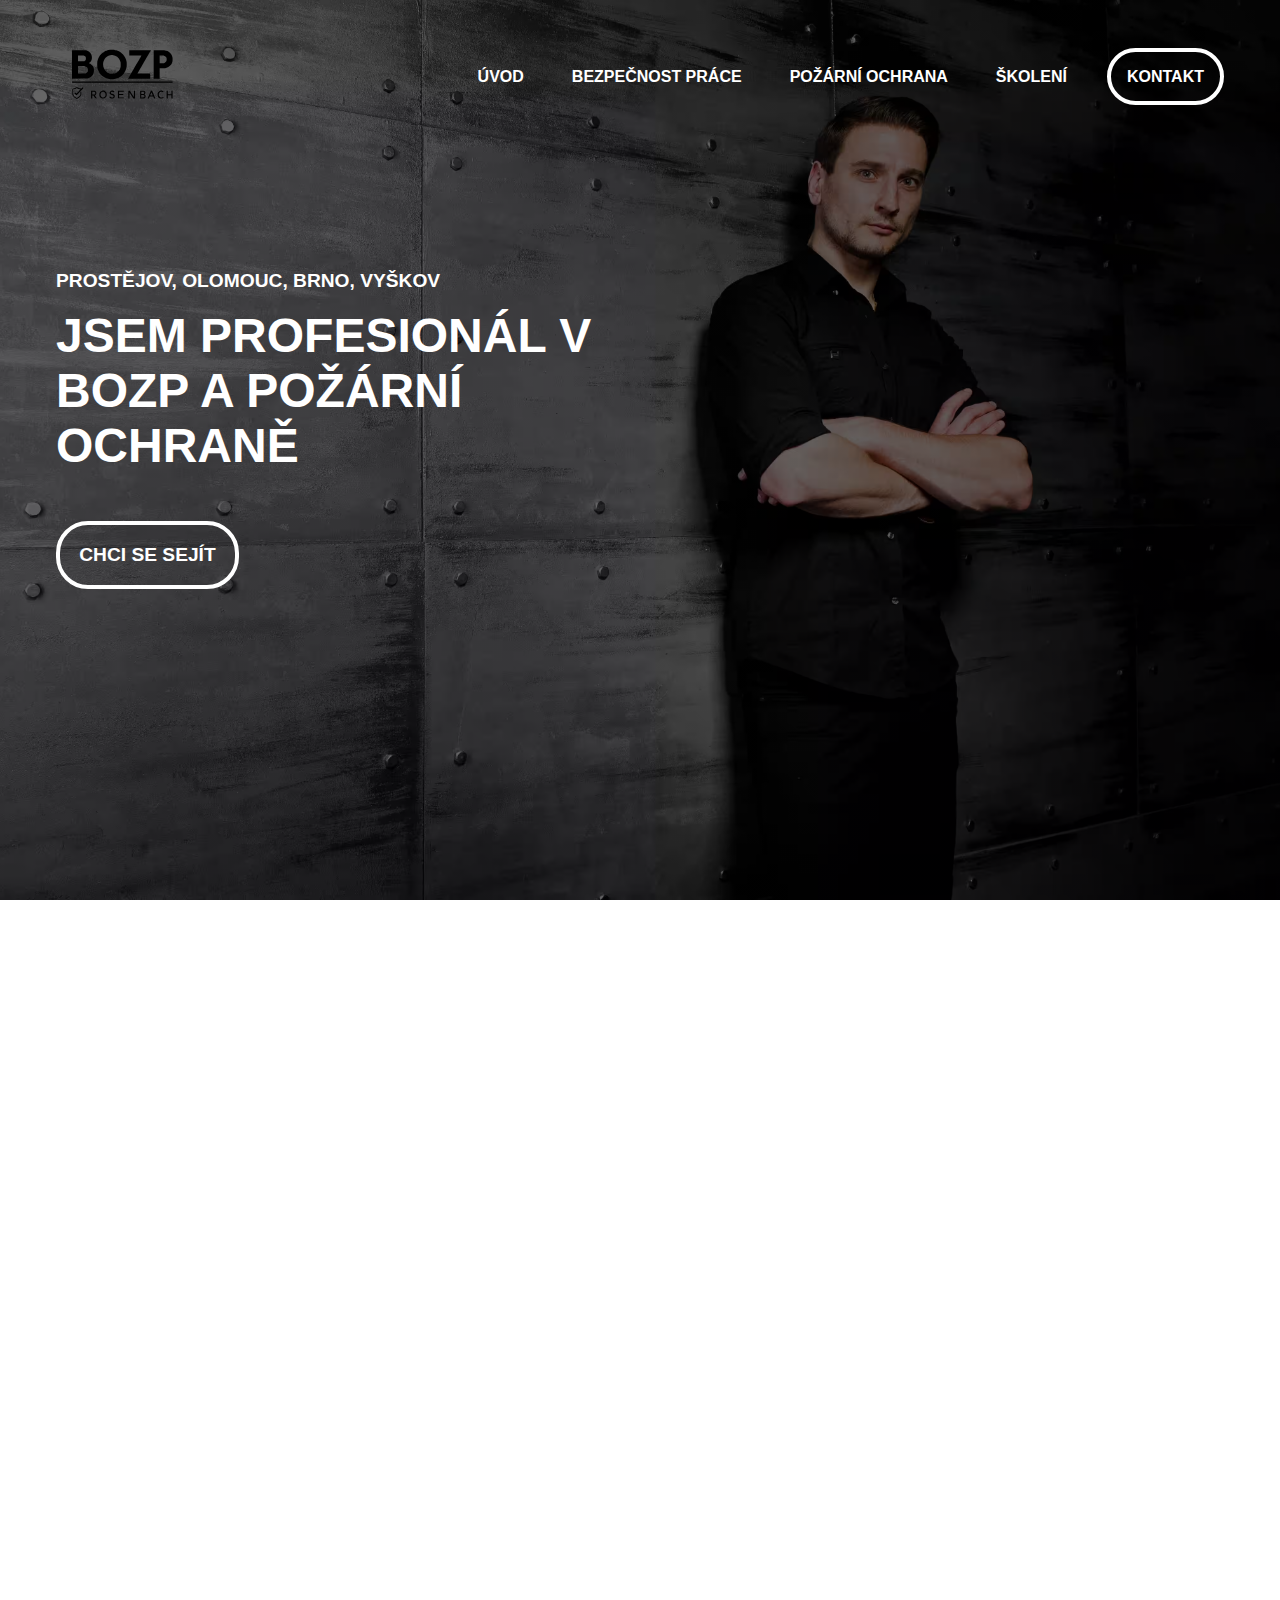
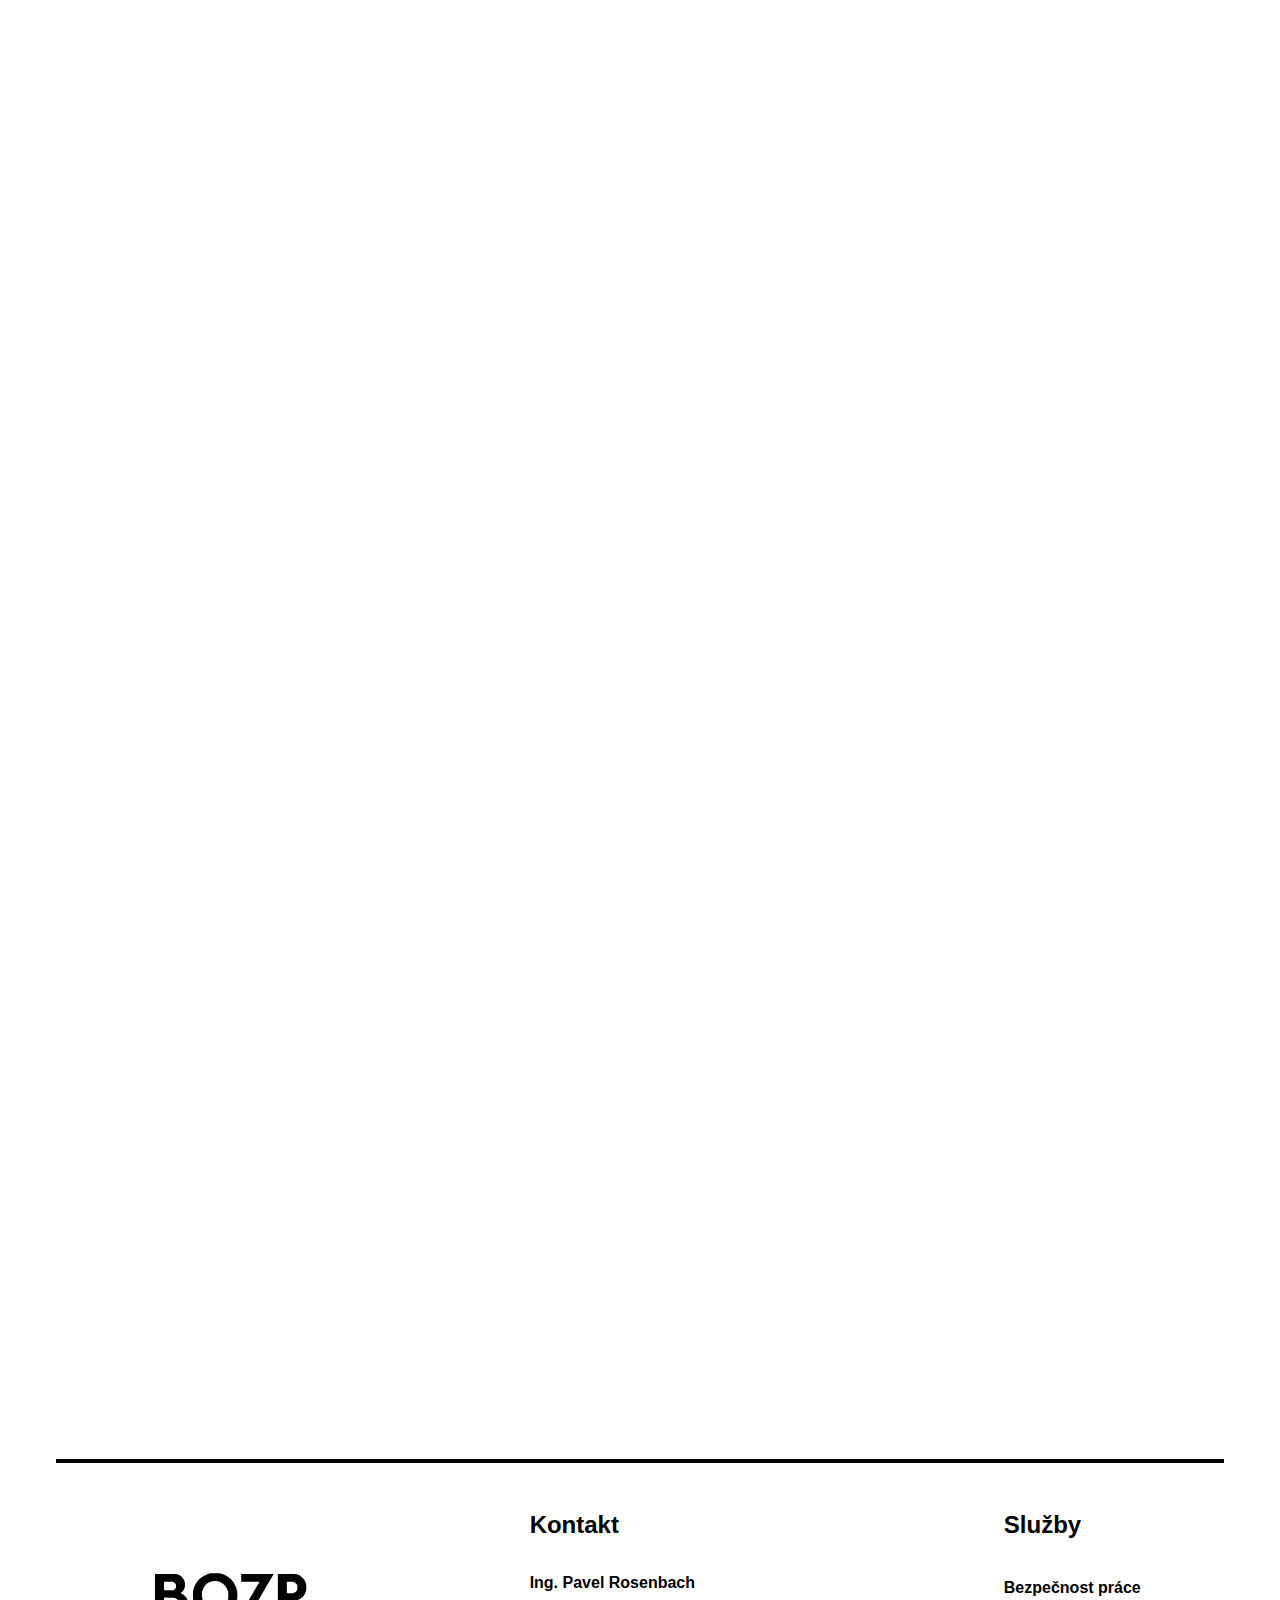
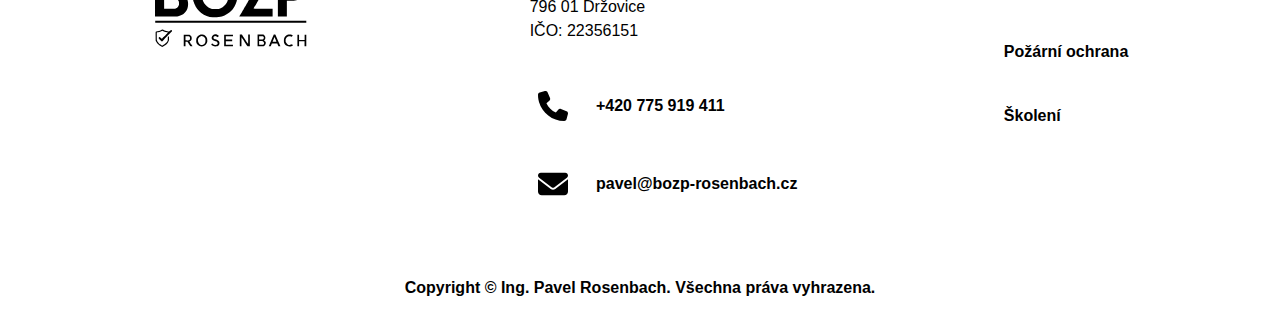
<file: index.html>
<!DOCTYPE html>
<html lang="cs">

<head>
    <meta charset="UTF-8">
    <meta name="viewport" content="width=device-width, initial-scale=1.0">
    <!-- <meta name="description" content="Zubní ordinace společnosti DENTEFECT s.r.o. v Přelouči. MUDr. Jiří Prokopec"> -->
    <meta name="robots" content="noindex, nofollow">
    <!-- <meta name="author" content="MUDr. Jiří Prokopec"> -->
    <!-- <title>Zubní ordinace MUDr. Jiří Prokopec v Přelouči | DENTEFECT s.r.o.</title> -->
    <!-- <link rel="preload" as="image" href="img/main-photo.avif"> -->
    <!-- <link rel="icon" href="img/dentefect.webp" type="image/webp"> -->
    <link rel="stylesheet" href="css/styly.css">
    <!-- <link rel="stylesheet" href="css/queries.css"> -->
    <!-- <link rel="canonical" href="https://www.dentefect.cz/"> -->

</head>
<body>
    <header class="wrapper">
        <div class="main-photo">
            <div class="row">
            <nav id="nav-bar" class="navbar">
                <a href="index.html" class="logo">
                    <img src="img/logo-black.svg" fetchpriority="high" loading="eager" width="150" height="150" alt="Rosenbach logo, na hlavní stránku">
                </a>
                <ul class="nav">
                    <li><a href="index.html">Úvod</a></li>
                    <li><a href="bezpecnost-prace.html">Bezpečnost práce</a></li>
                    <li><a href="pozarni-ochrana.html">Požární ochrana</a></li>
                    <li><a href="skoleni.html">Školení</a></li>
                    <li><a href="kontakt.html" class="coat">Kontakt</a></li>
                </ul>
                <button class="btn-mobile-nav" title="Menu">
                    <img src="img/menu-white.svg" class="icon-mobile-nav" name="menu" aria-hidden="true" fetchpriority="high" loading="eager" width="30" height="30" alt="ikona menu, otevřít"></img>
                    <img fetchpriority="low" loading="lazy" src="img/close.svg" class="icon-mobile-nav" name="close" aria-hidden="true" width="30" height="30" alt="ikona menu, zavřít"></img>
                </button>
            </nav>
            <div class="main-text">
                <p class="intro-text cities">Prostějov, Olomouc, Brno, Vyškov</p>
                <h1 class="introduction">Jsem profesionál v BOZP a požární ochraně</h1>
                <a href="kontakt.html" class="cta">Chci&nbsp;se&nbsp;sejít</a>
            </div>
            </div>
        </div>
    </header>

    <main class="wrapper">
        <!-- ABOUT-HELP -->
        <section class="about-help row">
            <div class="heading-main hidden">
                <h2>S čím vám mohu pomoci?</h2>
            </div>
            <div class="type-of-help hidden">
                <a class="help-box one" href="bezpecnost-prace.html">
                    <h3>Bezpečnost práce<br>(BOZP)</h3>
                    <p>Pomohu Vám zajistit bezpečnost a ochranu zdraví při práci dle zákona. Nabízím vypracování a aktualizaci dokumentace BOZP, kategorizaci prací, analýzu a vyhodnocení rizik, provádění kontrol pracovišť a poradenství v oblasti prevence. Pomohu v případě mimořádných událostí a během kontrol z Oblastního inspektorátu práce.</p>
                    <!-- <img src="img/shield-black.svg" fetchpriority="low" loading="lazy" width="120" height="120" alt=""> -->
                    <svg xmlns="http://www.w3.org/2000/svg" width="100" height="100" viewBox="0 0 512 512"><!--!Font Awesome Free 6.7.2 by @fontawesome - https://fontawesome.com License - https://fontawesome.com/license/free Copyright 2025 Fonticons, Inc.--><path d="M256 0c4.6 0 9.2 1 13.4 2.9L457.7 82.8c22 9.3 38.4 31 38.3 57.2c-.5 99.2-41.3 280.7-213.6 363.2c-16.7 8-36.1 8-52.8 0C57.3 420.7 16.5 239.2 16 140c-.1-26.2 16.3-47.9 38.3-57.2L242.7 2.9C246.8 1 251.4 0 256 0zm0 66.8l0 378.1C394 378 431.1 230.1 432 141.4L256 66.8s0 0 0 0z" fill="currentColor"/></svg>
                </a>
                <a class="help-box two" href="pozarni-ochrana.html">
                    <h3>Požární ochrana<br>(PO)</h3>
                    <p>Postarám se o požární ochranu vašeho pracoviště v souladu s platnými předpisy. Nabízím zpracování požární dokumentace, provádění pravidelných kontrol, odborné poradenství a zajištění požárních revizí. Pomohu s přípravou na kontrolu i se samotnou kontrolou z Hasičského záchranného sboru.</p>
                    <svg class="flame" xmlns="http://www.w3.org/2000/svg" width="100" height="100" viewBox="0 0 384 512"><!--!Font Awesome Free 6.7.2 by @fontawesome - https://fontawesome.com License - https://fontawesome.com/license/free Copyright 2025 Fonticons, Inc.--><path d="M153.6 29.9l16-21.3C173.6 3.2 180 0 186.7 0C198.4 0 208 9.6 208 21.3V43.5c0 13.1 5.4 25.7 14.9 34.7L307.6 159C356.4 205.6 384 270.2 384 337.7C384 434 306 512 209.7 512H192C86 512 0 426 0 320v-3.8c0-48.8 19.4-95.6 53.9-130.1l3.5-3.5c4.2-4.2 10-6.6 16-6.6C85.9 176 96 186.1 96 198.6V288c0 35.3 28.7 64 64 64s64-28.7 64-64v-3.9c0-18-7.2-35.3-19.9-48l-38.6-38.6c-24-24-37.5-56.7-37.5-90.7c0-27.7 9-54.8 25.6-76.9z" fill="currentColor"/></svg>
                </a>
                <a class="help-box last" href="skoleni.html">
                    <h3>Školení<br><br></h3>
                    <p>Zajišťuji školení zaměstnanců i vedoucích pracovníků v oblasti BOZP a PO v souladu s platnou legislativou. Nabízím vstupní, opakovaná i specializovaná školení, která probíhají s důrazem na srozumitelnost a praktické využití.</p>
                   <!-- <img src="img/shield.svg" fetchpriority="low" loading="lazy" width="120" height="120" alt=""> -->
                   <svg xmlns="http://www.w3.org/2000/svg" width="100" height="100" viewBox="0 0 448 512"><!--!Font Awesome Free 6.7.2 by @fontawesome - https://fontawesome.com License - https://fontawesome.com/license/free Copyright 2025 Fonticons, Inc.--><path d="M96 0C43 0 0 43 0 96L0 416c0 53 43 96 96 96l288 0 32 0c17.7 0 32-14.3 32-32s-14.3-32-32-32l0-64c17.7 0 32-14.3 32-32l0-320c0-17.7-14.3-32-32-32L384 0 96 0zm0 384l256 0 0 64L96 448c-17.7 0-32-14.3-32-32s14.3-32 32-32zm32-240c0-8.8 7.2-16 16-16l192 0c8.8 0 16 7.2 16 16s-7.2 16-16 16l-192 0c-8.8 0-16-7.2-16-16zm16 48l192 0c8.8 0 16 7.2 16 16s-7.2 16-16 16l-192 0c-8.8 0-16-7.2-16-16s7.2-16 16-16z" fill="currentColor"/></svg>
                </a>
            </div>
        </section>
        <section class="about me row">
            <div class="article">
                <div class="text hidden-left">
                    <h3>O mně</h3>
                    <article>
                        <p>Jmenuji se <span class="bold-text">Pavel Rosenbach</span> a působím jako <span class="bold-text">Odborně způsobilá osoba v prevenci rizik (OZO)</span> dle §10 zákona č. 309/2006 Sb. a <span class="bold-text">Technik požární ochrany (PO)</span> dle §11 zákona č. 133/1985 Sb. Bezpečnost a prevence rizik jsou oblastmi, kterým se věnuji dlouhodobě. Po mnoho let jsem pracoval na vedoucí pozici v prostředí, kde bylo klíčové předcházet rizikům a přijímat účinná opatření k jejich minimalizaci. Díky těmto zkušenostem nyní pomáhám firmám i jednotlivcům zajistit bezpečné a legislativně vyhovující pracovní prostředí.</p>
                    </article>
                </div>
                <img class="hidden-right" src="img/skoleni.avif" fetchpriority="low" loading="lazy" width="456" height="341" alt="ordinace dentefect">
            </div>
        </section>
        <!-- WHY-ME -->
        <section class="why-me">
            <div class="row">
                <div class="heading-main hidden">
                    <h2>Proč si vybrat zrovna mě</h2>
                </div>
                <div class="text hidden">
                    <article>Ve světě bezpečnosti a požární ochrany neexistuje univerzální řešení – každé pracoviště má svá specifika a vyžaduje individuální přístup. Právě na ten kladu největší důraz. Nabízím <span class="bold-text">flexibilitu</span>, abych se přizpůsobil vašim potřebám, <span class="bold-text">transparentnost</span>, aby bylo vše jasné a srozumitelné, a <span class="bold-text">osobní přístup</span>, protože vím, že prevence není jen o papírech, ale o reálném bezpečí lidí i majetku. Se mnou získáte spolehlivého partnera, který se postará o vaši bezpečnost efektivně a v souladu s platnou legislativou.</article>
                </div>
                <div class="type-of-help">
                    <div class="why-me-box">
                        <img src="img/flexible.svg" fetchpriority="low" loading="lazy" width="76" height="76" alt="">
                        <div class="box-text">
                            <h3>Flexibilita</h3>
                            <p>Přizpůsobím se Vašim časovým i provozním možnostem. Nabízím individuální řešení na míru, ať už jde o dokumentaci, kontroly nebo školení.</p>
                        </div>
                    </div>
                    <div class="why-me-box">
                        <img src="img/transparency.svg" fetchpriority="low" loading="lazy" width="76" height="76" alt="">
                        <div class="box-text">
                            <h3>Transparentnost</h3>
                            <p>Jednám na rovinu a bez skrytých podmínek. Vždy víte, co a proč dělám, a máte jasný přehled o všech krocích i nákladech.</p>
                        </div>
                    </div>
                    <div class="why-me-box last">
                        <img src="img/inovation.svg" fetchpriority="low" loading="lazy" width="76" height="76" alt="">
                        <div class="box-text">
                            <h3>Inovace</h3>
                            <p>Sleduji nejnovější legislativní změny a moderní přístupy. Díky tomu vám mohu nabídnout efektivní řešení, která odpovídají aktuálním požadavkům a trendům v prevenci rizik.</p>
                        </div>
                    </div>
                </div>
            </div>
        </section>
    </main>
    <footer>
        <div class="row">
            <div class="footer-content">
                <a href="index.html" class="footer-logo"><img src="img/logo-black.svg" fetchpriority="low" loading="lazy" width="200" height="200" alt="Rosenbach logo, na hlavní stránku"></a>
                <div class="contact-column">
                    <h3>Kontakt</h3>
                    <div class="info">  
                        <p><strong>Ing. Pavel Rosenbach</strong></p>
                        <!-- <p>Jasmínova 644</p> -->
                        <p>796 01 Držovice</p>
                        <p>IČO: 22356151</p>
                    </div>
                    <img fetchpriority="low" loading="lazy" src="img/phone.svg" alt="telefon ikona" width="46" height="30">
                    <a href="callto:+420775919411">+420 775 919 411</a>
                    <img fetchpriority="low" loading="lazy" src="img/envelope.svg" alt="obálka ikona" width="46" height="30">
                    <a href="mailto:pavel@bozp-rosenbach.cz">pavel@bozp-rosenbach.cz</a>
                </div>
                <div class="offers-column">
                    <h3>Služby</h3>
                    <a href="bezpecnost-prace.html">Bezpečnost práce</a>
                    <a href="pozarni-ochrana.html">Požární ochrana</a>
                    <a href="skoleni.html">Školení</a>
                </div>
            </div>
            <p class="copyright">Copyright &copy; Ing. Pavel Rosenbach. Všechna práva vyhrazena.</p>
            <!-- <div class="author">
                <a href="https://www.linkedin.com/in/ivan-bastl-85846b306/" target="_blank">B_webdesign</a>
            </div> -->
        </div>
    </footer>
    <script src="js/script.js" async></script>
</body>
</html>
</file>
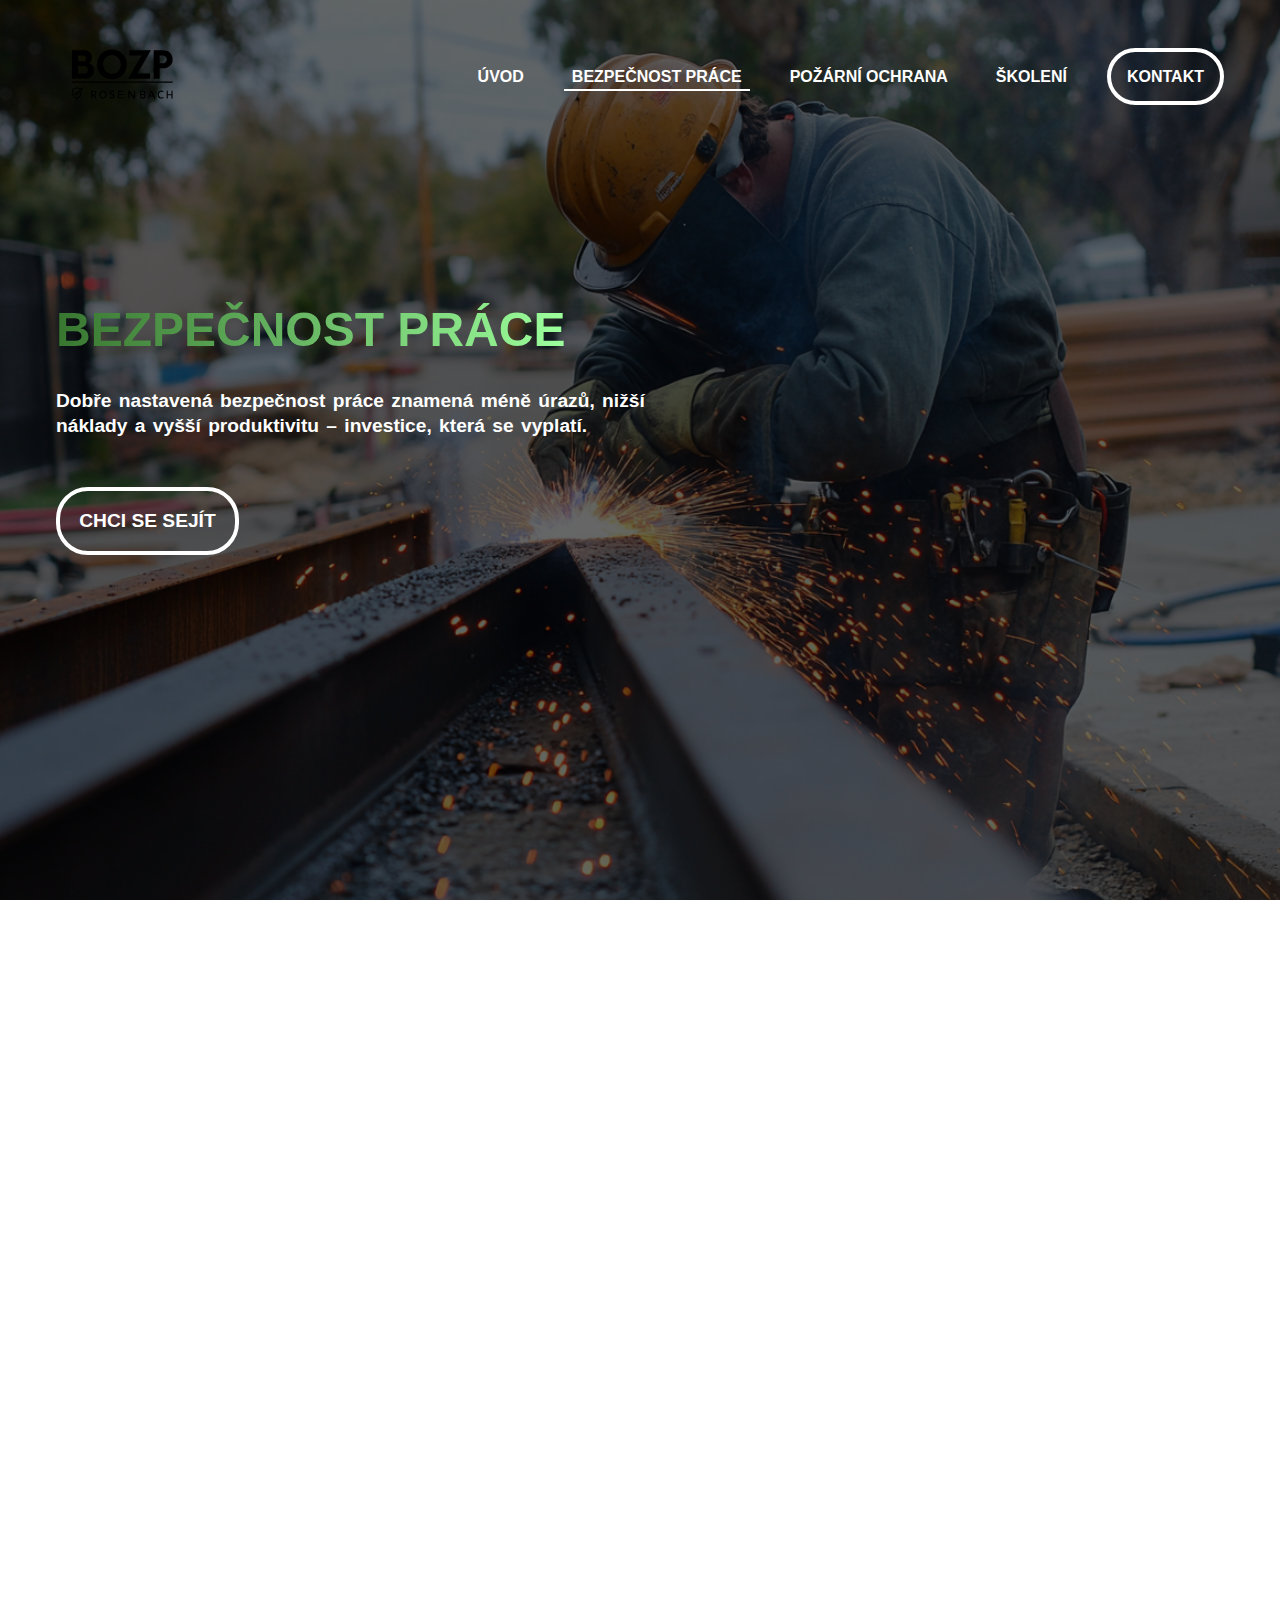
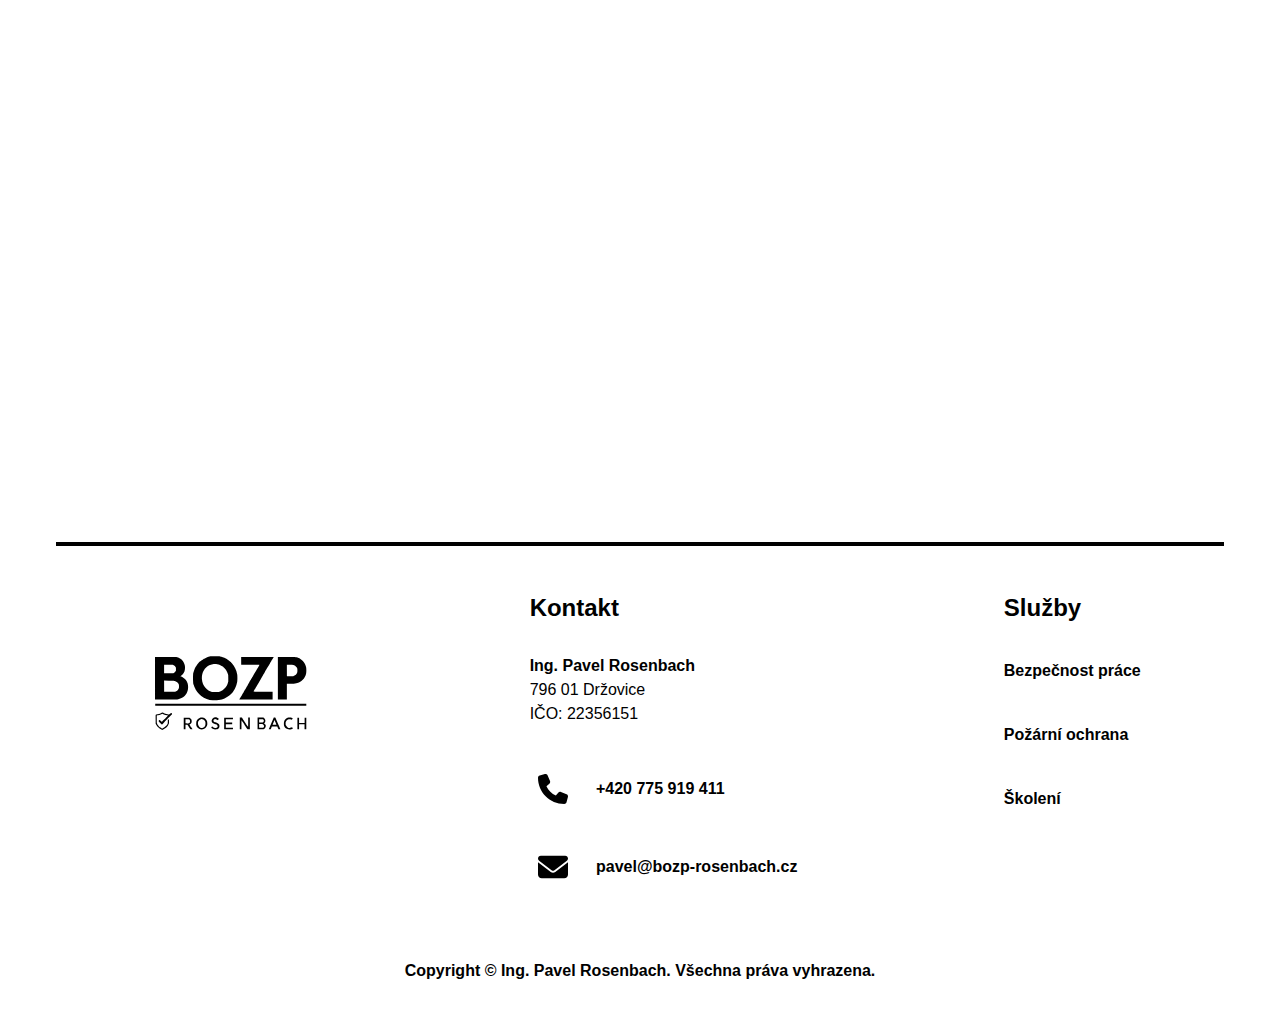
<file: bezpecnost-prace.html>
<!DOCTYPE html>
<html lang="cs">

<head>
    <meta charset="UTF-8">
    <meta name="viewport" content="width=device-width, initial-scale=1.0">
    <!-- <meta name="description" content="Zubní ordinace společnosti DENTEFECT s.r.o. v Přelouči. MUDr. Jiří Prokopec"> -->
    <!-- <meta name="keywords" content="Prokopec, Přelouč, DENTEFECT, zubař"> -->
    <meta name="robots" content="noindex, nofollow">
    <!-- <meta name="author" content="MUDr. Jiří Prokopec"> -->
    <!-- <title>Zubní ordinace MUDr. Jiří Prokopec v Přelouči | DENTEFECT s.r.o.</title> -->
    <!-- <link rel="preload" as="image" href="img/main-photo.avif"> -->
    <!-- <link rel="icon" href="img/dentefect.webp" type="image/webp"> -->
    <link rel="stylesheet" href="css/styly.css">
    <!-- <link rel="stylesheet" href="css/queries.css"> -->
    <!-- <link rel="canonical" href="https://www.dentefect.cz/"> -->

</head>
<body>
    <header class="wrapper">
        <div class="main-photo bozp">
            <div class="row">
                <nav id="nav-bar" class="navbar">
                    <a href="index.html" class="logo">
                        <img src="img/logo-black.svg" fetchpriority="high" loading="eager" width="150" height="150" alt="Rosenbach logo, na hlavní stránku">
                    </a>
                    <ul class="nav">
                        <li><a href="index.html">Úvod</a></li>
                        <li><a href="bezpecnost-prace.html" class="active">Bezpečnost práce</a></li>
                        <li><a href="pozarni-ochrana.html">Požární ochrana</a></li>
                        <li><a href="skoleni.html">Školení</a></li>
                        <li><a href="kontakt.html" class="coat">Kontakt</a></li>
                    </ul>
                    <button class="btn-mobile-nav" title="Menu">
                        <img src="img/menu-white.svg" class="icon-mobile-nav" name="menu" aria-hidden="true" fetchpriority="high" loading="eager" width="30" height="30" alt="ikona menu, otevřít"></img>
                        <img fetchpriority="low" loading="lazy" src="img/close.svg" class="icon-mobile-nav" name="close" aria-hidden="true" width="30" height="30" alt="ikona menu, zavřít"></img>
                    </button>
                </nav>
                <div class="main-text bozp">
                    <h1 class="introduction">Bezpečnost práce</h1>
                    <p class="intro-text bozp">Dobře nastavená bezpečnost práce znamená méně úrazů, nižší náklady a vyšší produktivitu – investice, která se vyplatí.</p>
                    <a href="kontakt.html" class="cta">Chci&nbsp;se&nbsp;sejít</a>
                </div>
            </div>
        </div>
    </header>

    <main class="wrapper">
        <!-- ABOUT-BOZP -->
        <section class="about bozp row">
            <div class="article">
                <div class="text hidden-left">
                    <h2>Komplexní zajištění systému BOZP</h2>
                    <article>
                        <p>V oblasti <span class="bold-text">BOZP</span> vám pomohu splnit veškeré zákonné povinnosti a vytvořit bezpečné pracovní prostředí. Zajišťuji <span class="bold-text">vypracování a aktualizaci dokumentace BOZP, identifikaci a vyhodnocení rizik</span>, kategorizaci prací a pravidelné <span class="bold-text">kontroly pracovišť</span>. Pomohu vám s nastavením <span class="bold-text">preventivních opatření</span>, aby se rizika minimalizovala, a zajistím soulad s platnou legislativou.</p>
                        <p>Součástí mých služeb jsou také <span class="bold-text">pravidelné audity a odborné poradenství</span>, které Vám pomohou předcházet pracovním úrazům a snížit riziko sankcí ze strany kontrolních orgánů. V případě vzniku pracovního úrazu Vám pomohu s jeho šetřením a nastavením nápravných opatření. Vše přizpůsobuji konkrétním podmínkám Vaší firmy, aby byla bezpečnost práce nejen splněnou povinností, ale skutečným přínosem pro Vaše podnikání.</p>
                    </article>
                </div>
                <img class="hidden-right" src="img/bozp-helmet.png" fetchpriority="low" loading="lazy" width="456" height="341" alt="ordinace dentefect">
            </div>
        </section>
        <section class="help-bozp">
            <div class="row">
                <div class="heading-main hidden">
                    <h2>Pomoc při mimořádné události</h2>
                </div>
                <div class="text hidden">
                    <article>Pro stálé zákazníky zajišťuji asistenci při <span class="bold-text">šetření pracovních úrazů</span> a při kontrolách z úrovně <span class="bold-text">Oblastního inspektorátu práce</span> nebo <span class="bold-text">Krajské hygienické stanice</span>.</article>
                </div>
            </div>
        </section>
    </main>
    <footer>
        <div class="row">
            <div class="footer-content">
                <a href="index.html" class="footer-logo"><img src="img/logo-black.svg" fetchpriority="low" loading="lazy" width="200" height="200" alt=""></a>
                <div class="contact-column">
                    <h3>Kontakt</h3>
                    <div class="info">  
                        <p><strong>Ing. Pavel Rosenbach</strong></p>
                        <!-- <p>Jasmínova 644</p> -->
                        <p>796 01 Držovice</p>
                        <p>IČO: 22356151</p>
                    </div>
                    <img fetchpriority="low" loading="lazy" src="img/phone.svg" alt="telefon ikona" width="46" height="30">
                    <a href="callto:+420775919411">+420 775 919 411</a>
                    <img fetchpriority="low" loading="lazy" src="img/envelope.svg" alt="obálka ikona" width="46" height="30">
                    <a href="mailto:pavel@bozp-rosenbach.cz">pavel@bozp-rosenbach.cz</a>
                </div>
                <div class="offers-column">
                    <h3>Služby</h3>
                    <a href="bezpecnost-prace.html">Bezpečnost práce</a>
                    <a href="pozarni-ochrana.html">Požární ochrana</a>
                    <a href="skoleni.html">Školení</a>
                </div>
            </div>
            <p class="copyright">Copyright &copy; Ing. Pavel Rosenbach. Všechna práva vyhrazena.</p>
            <!-- <div class="author">
                <a href="https://www.linkedin.com/in/ivan-bastl-85846b306/" target="_blank">B_webdesign</a>
            </div> -->
        </div>
    </footer>
    <script src="js/script.js" async></script>
</body>
</html>
</file>
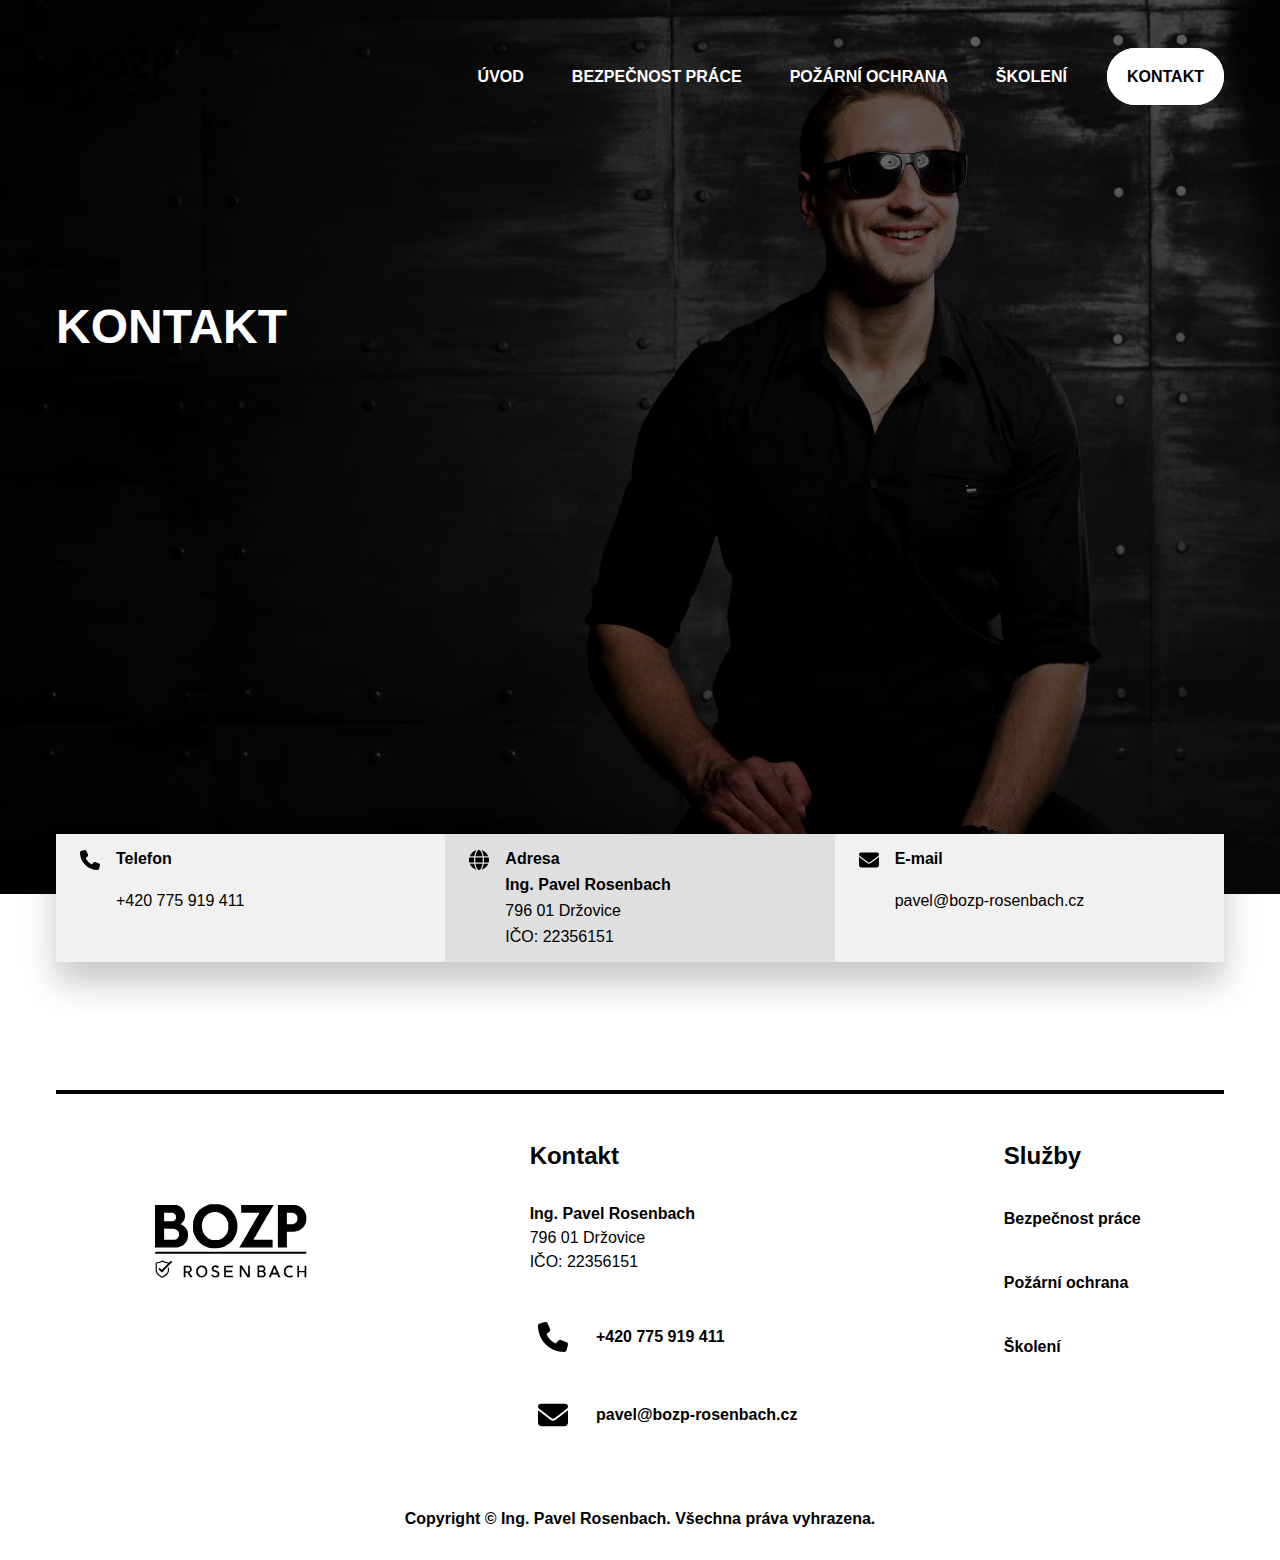
<file: kontakt.html>
<!DOCTYPE html>
<html lang="cs">

<head>
    <meta charset="UTF-8">
    <meta name="viewport" content="width=device-width, initial-scale=1.0">
    <!-- <meta name="description" content="Zubní ordinace společnosti DENTEFECT s.r.o. v Přelouči. MUDr. Jiří Prokopec"> -->
    <!-- <meta name="keywords" content="Prokopec, Přelouč, DENTEFECT, zubař"> -->
    <meta name="robots" content="noindex, nofollow">
    <!-- <meta name="author" content="MUDr. Jiří Prokopec"> -->
    <!-- <title>Zubní ordinace MUDr. Jiří Prokopec v Přelouči | DENTEFECT s.r.o.</title> -->
    <!-- <link rel="preload" as="image" href="img/main-photo.avif"> -->
    <!-- <link rel="icon" href="img/dentefect.webp" type="image/webp"> -->
    <link rel="stylesheet" href="css/styly.css">
    <!-- <link rel="stylesheet" href="css/queries.css"> -->
    <!-- <link rel="canonical" href="https://www.dentefect.cz/"> -->

</head>
<body>
    <header class="wrapper">
        <!-- <div class="main-photo contact"> -->
            <div class="row">
                <nav id="nav-bar" class="navbar">
                    <a href="index.html" class="logo">
                        <img src="img/logo-black.svg" fetchpriority="high" loading="eager" width="150" height="150" alt="Rosenbach logo, na hlavní stránku">
                    </a>
                    <ul class="nav">
                        <li><a href="index.html">Úvod</a></li>
                        <li><a href="bezpecnost-prace.html">Bezpečnost práce</a></li>
                        <li><a href="pozarni-ochrana.html">Požární ochrana</a></li>
                        <li><a href="skoleni.html">Školení</a></li>
                        <li><a href="kontakt.html" class="active coat">Kontakt</a></li>
                    </ul>
                    <button class="btn-mobile-nav" title="Menu">
                        <img src="img/menu-white.svg" class="icon-mobile-nav" name="menu" aria-hidden="true" fetchpriority="high" loading="eager" width="30" height="30" alt="ikona menu, otevřít"></img>
                        <img fetchpriority="low" loading="lazy" src="img/close.svg" class="icon-mobile-nav" name="close" aria-hidden="true" width="30" height="30" alt="ikona menu, zavřít"></img>
                    </button>
                </nav>
                <!-- <div class="main-text contact">
                    <h1 class="introduction">Kontakt</h1>
                    <p class="intro-text bozp">Potřebujete zaškolit zaměstnance, zpracovat dokumentaci, zkontrolovat pracoviště, uspořádat vzdělávací seminář, připravit se na kontrolu?<br>Neváhejte se na mě obrátit.</p>
                    <p>Neváhejte se na mě obrátit.</p></p>
                </div> -->
            </div>
        <!-- </div> -->
        <!-- <div class="contact-container">
            <div class="phone part">
                <img fetchpriority="low" loading="lazy" src="img/phone.svg" alt="telefon, ikona" width="36" height="20">
                <div class="contact-heading">
                    <p class=""><strong>Telefon</strong></p>
                    <a href="callto:+420775919411">+420 775 919 411</a>
                </div>
            </div>
            <div class="adress part">
                <img fetchpriority="low" loading="lazy" src="img/globe.svg" alt="telefon, ikona" width="36" height="20">
                <div class="contact-heading">
                <p class=""><strong>Adresa</strong></p>
                <p><strong>Ing. Pavel Rosenbach</strong></p>
                <p>796 01 Držovice</p>
                <p>IČO: 22356151</p>
                </div>
            </div>
            <div class="email part">
                <img fetchpriority="low" loading="lazy" src="img/envelope.svg" alt="obálka, ikona" width="36" height="20">
                <div class="contact-heading">
                <p class=""><strong>E-mail</strong></p>
                <a href="mailto:pavel@bozp-rosenbach.cz">pavel@bozp-rosenbach.cz</a>
                </div>
            </div>
         </div> -->
    </header>

    <main class="wrapper co">
        <!-- ABOUT-TRAINING -->
        <!-- <section class="moving"> -->
        <div class="main-photo contact">
            <!-- <div class="main-text contact row"> -->
                <div class="row">
                    <h1 class="introduction ">Kontakt</h1>
                </div>
                <!-- <p class="intro-text bozp">Potřebujete zaškolit zaměstnance, zpracovat dokumentaci, zkontrolovat pracoviště, uspořádat vzdělávací seminář, připravit se na kontrolu?<br>Neváhejte se na mě obrátit.</p> -->
                <!-- <p>Neváhejte se na mě obrátit.</p></p> -->
            <!-- </div> -->
        </div>
        <div class="row">
        <div class="contact-container">
            <div class="phone part">
                <img fetchpriority="low" loading="lazy" src="img/phone.svg" alt="telefon, ikona" width="36" height="20">
                <div class="contact-heading">
                    <p class=""><strong>Telefon</strong></p>
                    <a href="callto:+420775919411">+420 775 919 411</a>
                </div>
            </div>
            <div class="adress part">
                <img fetchpriority="low" loading="lazy" src="img/globe.svg" alt="telefon, ikona" width="36" height="20">
                <div class="contact-heading">
                <p class=""><strong>Adresa</strong></p>
                <p><strong>Ing. Pavel Rosenbach</strong></p>
                <p>796 01 Držovice</p>
                <p>IČO: 22356151</p>
                </div>
            </div>
            <div class="email part">
                <img fetchpriority="low" loading="lazy" src="img/envelope.svg" alt="obálka, ikona" width="36" height="20">
                <div class="contact-heading">
                <p class=""><strong>E-mail</strong></p>
                <a href="mailto:pavel@bozp-rosenbach.cz">pavel@bozp-rosenbach.cz</a>
                </div>
            </div>
        </div>
    </div>
        </section>
        <!-- <section class="contact-page row"> -->
            <!-- <div class="row"> -->
                <!-- <div class="text hidden">
                    <p>Potřebujete zaškolit zaměstnance, zpracovat dokumentaci, zkontrolovat pracoviště, uspořádat vzdělávací seminář, připravit se na kontrolu?</p>
                    <p>Neváhejte se na mě obrátit.</p>
                </div> -->
            <!-- </div> -->
        <!-- </section> -->
        <!-- <section class="contact-form-background">
            <div class="contact-form row">
                <form action="https://submit-form.com/OK6l55eZS" class="contact-form-area">
                    <div class="form-group">
                        <label for="name">Jméno a Příjmení</label>
                        <input type="text" id="name" name="name" placeholder="Jméno a Příjmení" required=""/></div>
                    <div class="form-group">
                        <label for="phone">Telefon</label>
                        <input type="tel" id="tel" name="tel" placeholder="Telefon" required=""/>
                    </div>
                    <div class="form-group">
                        <label for="email">E-mail</label>
                        <input type="email" id="email" name="email" placeholder="Email" required=""/>
                    </div>
                    <div class="form-group">
                        <label for="message">Zpráva</label>
                        <textarea id="message" name="message" placeholder="Zpráva" required="" cols="60" rows="10"></textarea>
                    </div>
                    <label>
                        <input type="checkbox" required>
                        Souhlasím se 
                        <a href="xxx" target="_blank">zpracováním osobních údajů</a>.
                    </label>
                    <button type="submit">Odeslat zprávu</button>
                </form>
                <div class="profile">
                    <img src="img/rosenbach2.jpg" width="150" height="150" alt="">
                    <p>Ing. Pavel Rosenbach</p>
                    <a href="callto:+420775919411">+420 775 919 411</a>
                    <a href="mailto:pavel@bozp-rosenbach.cz">pavel@bozp-rosenbach.cz</a>
                    <p class="quote">"Better&nbsp;safe&nbsp;than&nbsp;sorry"</p>
                </div>
            </div>
        </section> -->
    </main>
    <footer>
        <div class="row">
            <div class="footer-content">
                <a href="index.html" class="footer-logo"><img src="img/logo-black.svg" fetchpriority="low" loading="lazy" width="200" height="200" alt=""></a>
                <div class="contact-column">
                    <h3>Kontakt</h3>
                    <div class="info">  
                        <p><strong>Ing. Pavel Rosenbach</strong></p>
                        <!-- <p>Jasmínova 644</p> -->
                        <p>796 01 Držovice</p>
                        <p>IČO: 22356151</p>
                    </div>
                    <img fetchpriority="low" loading="lazy" src="img/phone.svg" alt="telefon, ikona" width="46" height="30">
                    <a href="callto:+420775919411">+420 775 919 411</a>
                    <img fetchpriority="low" loading="lazy" src="img/envelope.svg" alt="obálka, ikona" width="46" height="30">
                    <a href="mailto:pavel@bozp-rosenbach.cz">pavel@bozp-rosenbach.cz</a>
                </div>
                <div class="offers-column">
                    <h3>Služby</h3>
                    <a href="bezpecnost-prace.html">Bezpečnost práce</a>
                    <a href="pozarni-ochrana.html">Požární ochrana</a>
                    <a href="skoleni.html">Školení</a>
                </div>
            </div>
            <p class="copyright">Copyright &copy; Ing. Pavel Rosenbach. Všechna práva vyhrazena.</p>
            <!-- <div class="author">
                <a href="https://www.linkedin.com/in/ivan-bastl-85846b306/" target="_blank">B_webdesign</a>
            </div> -->
        </div>
    </footer>
    <script src="js/script.js" async></script>
</body>
</html>
</file>
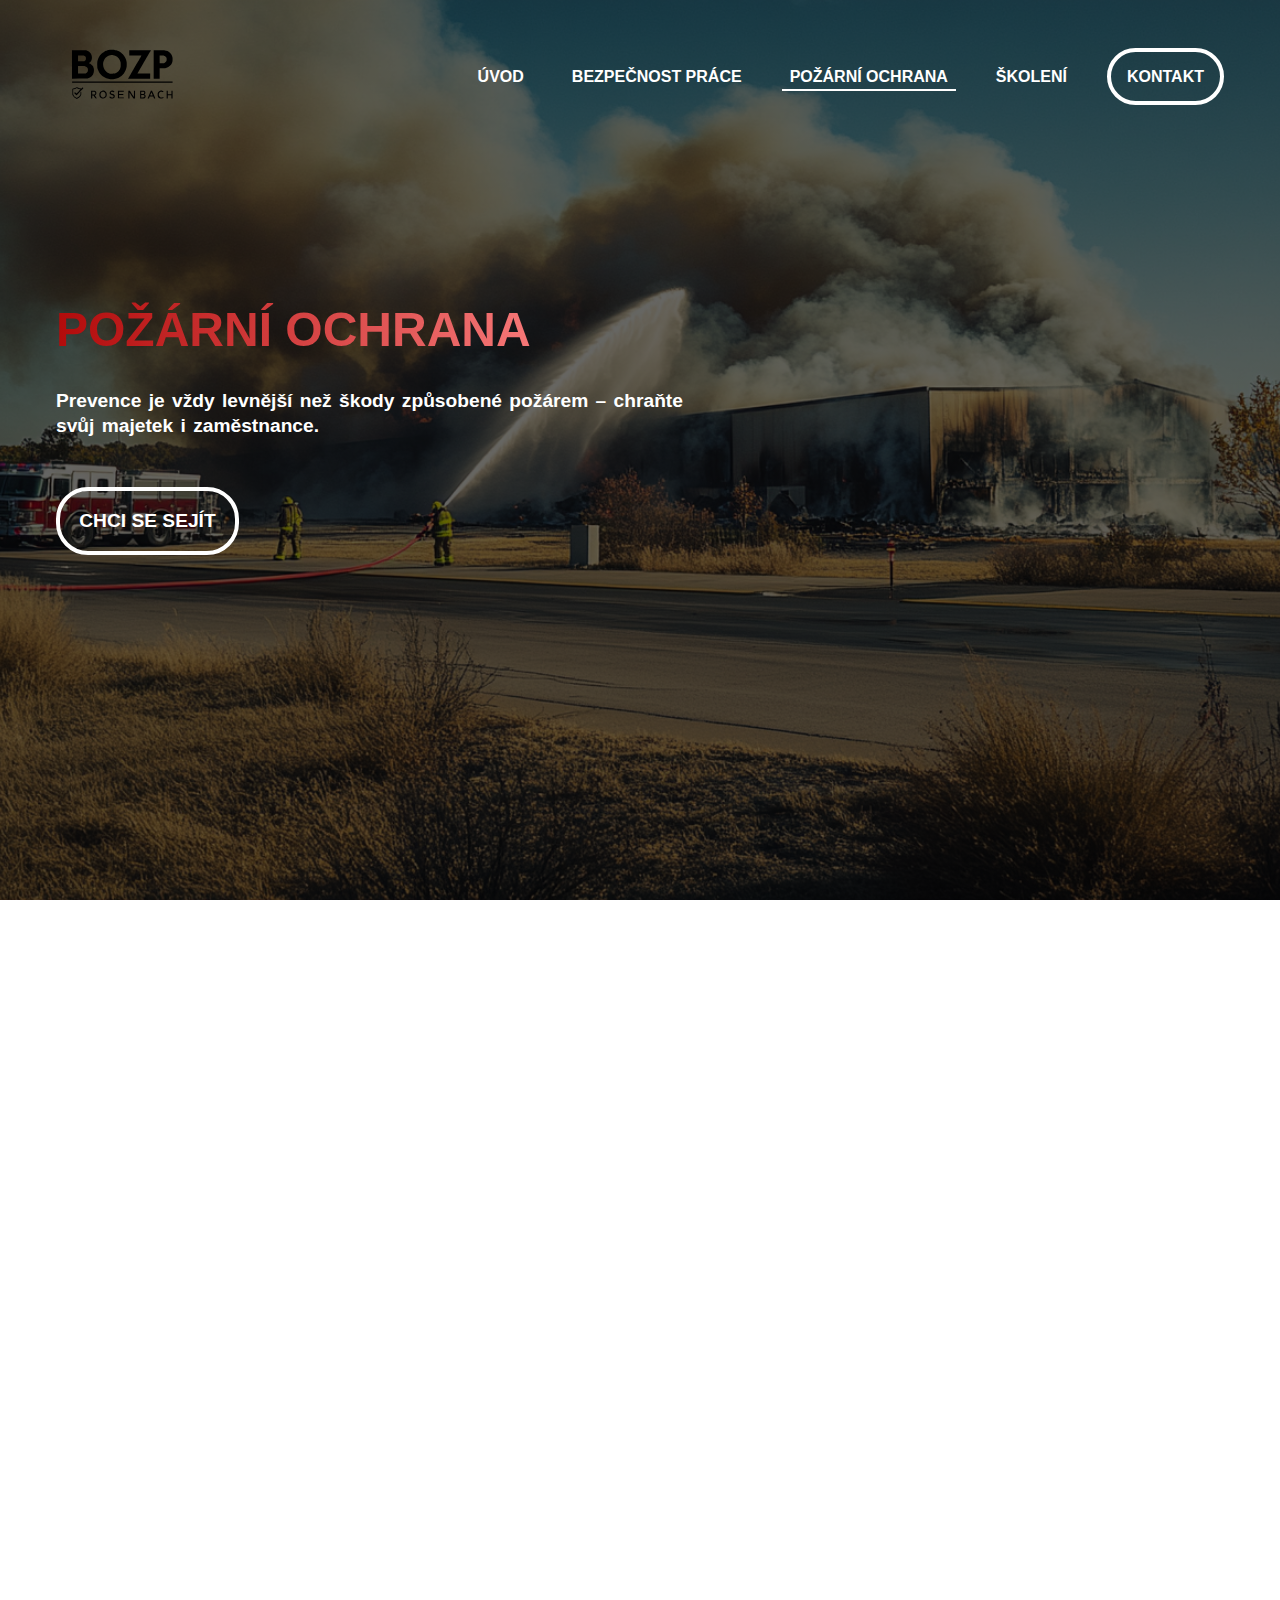
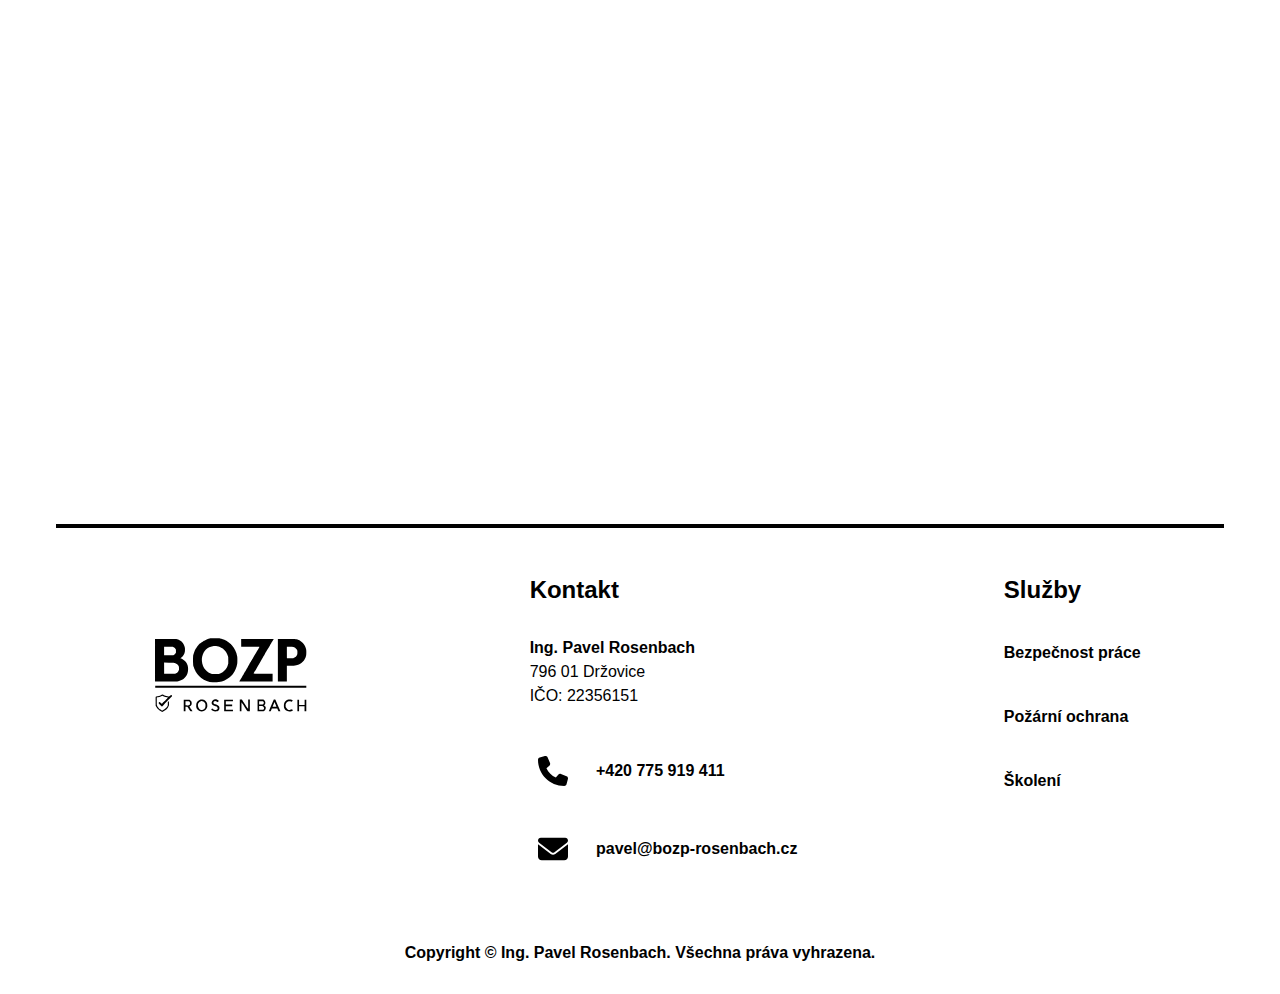
<file: pozarni-ochrana.html>
<!DOCTYPE html>
<html lang="cs">

<head>
    <meta charset="UTF-8">
    <meta name="viewport" content="width=device-width, initial-scale=1.0">
    <!-- <meta name="description" content="Zubní ordinace společnosti DENTEFECT s.r.o. v Přelouči. MUDr. Jiří Prokopec"> -->
    <!-- <meta name="keywords" content="Prokopec, Přelouč, DENTEFECT, zubař"> -->
    <meta name="robots" content="noindex, nofollow">
    <!-- <meta name="author" content="MUDr. Jiří Prokopec"> -->
    <!-- <title>Zubní ordinace MUDr. Jiří Prokopec v Přelouči | DENTEFECT s.r.o.</title> -->
    <!-- <link rel="preload" as="image" href="img/main-photo.avif"> -->
    <!-- <link rel="icon" href="img/dentefect.webp" type="image/webp"> -->
    <link rel="stylesheet" href="css/styly.css">
    <!-- <link rel="stylesheet" href="css/queries.css"> -->
    <!-- <link rel="canonical" href="https://www.dentefect.cz/"> -->

</head>
<body>
    <header class="wrapper">
        <div class="main-photo po">
            <div class="row">
                <nav id="nav-bar" class="navbar">
                    <a href="index.html" class="logo">
                        <img src="img/logo-black.svg" fetchpriority="high" loading="eager" width="150" height="150" alt="Rosenbach logo, na hlavní stránku">
                    </a>
                    <ul class="nav">
                        <li><a href="index.html">Úvod</a></li>
                        <li><a href="bezpecnost-prace.html" >Bezpečnost práce</a></li>
                        <li><a class="active" href="pozarni-ochrana.html">Požární ochrana</a></li>
                        <li><a href="skoleni.html">Školení</a></li>
                        <li><a href="kontakt.html" class="coat">Kontakt</a></li>
                    </ul>
                    <button class="btn-mobile-nav" title="Menu">
                        <img src="img/menu-white.svg" class="icon-mobile-nav" name="menu" aria-hidden="true" fetchpriority="high" loading="eager" width="30" height="30" alt="ikona menu, otevřít"></img>
                        <img fetchpriority="low" loading="lazy" src="img/close.svg" class="icon-mobile-nav" name="close" aria-hidden="true" width="30" height="30" alt="ikona menu, zavřít"></img>
                    </button>
                </nav>
                <div class="main-text bozp po">
                    <h1 class="introduction">Požární ochrana</h1>
                    <p class="intro-text bozp">Prevence je vždy levnější než škody způsobené požárem – chraňte svůj majetek i zaměstnance.</p>
                    <a href="kontakt.html" class="cta">Chci&nbsp;se&nbsp;sejít</a>
                </div>
            </div>
        </div>
    </header>

    <main class="wrapper">
        <!-- ABOUT-HELP -->
        <section class="about bozp po row">
            <div class="article">
                <div class="text hidden-left">
                    <h2>Komplexní zajištění oblasti PO</h2>
                    <article>
                        <p>Pomohu vám splnit veškeré povinnosti vyplývající z platné legislativy a zajistit bezpečné prostředí na pracovišti. Zajišťuji <span class="bold-text">zpracování a aktualizaci požární dokumentace</span>, včetně požárních řádů, evakuačních plánů a začlenění provozoven do kategorií požárního nebezpečí. Pravidelně provádím <span class="bold-text"></span>kontroly a revize, během nichž vyhodnocuji stav požárně bezpečnostních zařízení, únikových cest i dodržování preventivních opatření.</p>
                        <p>Neméně důležitou součástí mé práce je <span class="bold-text">odborné poradenství a školení zaměstnanců i vedoucích pracovníků</span>, aby si byli vědomi svých povinností a dokázali předcházet rizikům. V případě potřeby zajistím <span class="bold-text">doplnění věcných požárních prostředků</span>, jako jsou hasicí přístroje, bezpečnostní značení nebo vybavení pro evakuaci. Vše přizpůsobuji specifikům vašeho provozu, aby byla požární bezpečnost nejen splněnou povinností, ale skutečným přínosem.</p>
                    </article>
                </div>
                <img class="hidden-right" src="img/hasicak.png" fetchpriority="low" loading="lazy" width="443.2" height="443.2" alt="ordinace dentefect">
            </div>
        </section>
        <section class="help-fire">
            <div class="row">
                <div class="heading-main hidden">
                    <h2>Pomoc při kontrolách HZS</h2>
                </div>
                <div class="text hidden">
                    <article>Pro stálé zákazníky zajišťuji asistenci při šetření požárů a kontrolách <span class="bold-text">hasičského záchranného sboru</span>. Pomáhám s dokumentací, komunikací s úřady a nápravou zjištěných nedostatků.</article>
                </div>
            </div>
        </section>
    </main>
    <footer>
        <div class="row">
            <div class="footer-content">
                <a href="index.html" class="footer-logo"><img src="img/logo-black.svg" fetchpriority="low" loading="lazy" width="200" height="200" alt=""></a>
                <div class="contact-column">
                    <h3>Kontakt</h3>
                    <div class="info">
                        <p><strong>Ing. Pavel Rosenbach</strong></p>
                        <!-- <p>Jasmínova 644</p> -->
                        <p>796 01 Držovice</p>
                        <p>IČO: 22356151</p>
                    </div>
                    <img fetchpriority="low" loading="lazy" src="img/phone.svg" alt="telefon ikona" width="46" height="30">
                    <a href="callto:+420775919411">+420 775 919 411</a>
                    <img fetchpriority="low" loading="lazy" src="img/envelope.svg" alt="obálka ikona" width="46" height="30">
                    <a href="mailto:pavel@bozp-rosenbach.cz">pavel@bozp-rosenbach.cz</a>
                </div>
                <div class="offers-column">
                    <h3>Služby</h3>
                    <a href="bezpecnost-prace.html">Bezpečnost práce</a>
                    <a href="pozarni-ochrana.html">Požární ochrana</a>
                    <a href="skoleni.html">Školení</a>
                </div>
            </div>
            <p class="copyright">Copyright &copy; Ing. Pavel Rosenbach. Všechna práva vyhrazena.</p>
            <!-- <div class="author">
                <a href="https://www.linkedin.com/in/ivan-bastl-85846b306/" target="_blank">B_webdesign</a>
            </div> -->
        </div>
    </footer>
    <script src="js/script.js" async></script>
</body>
</html>
</file>
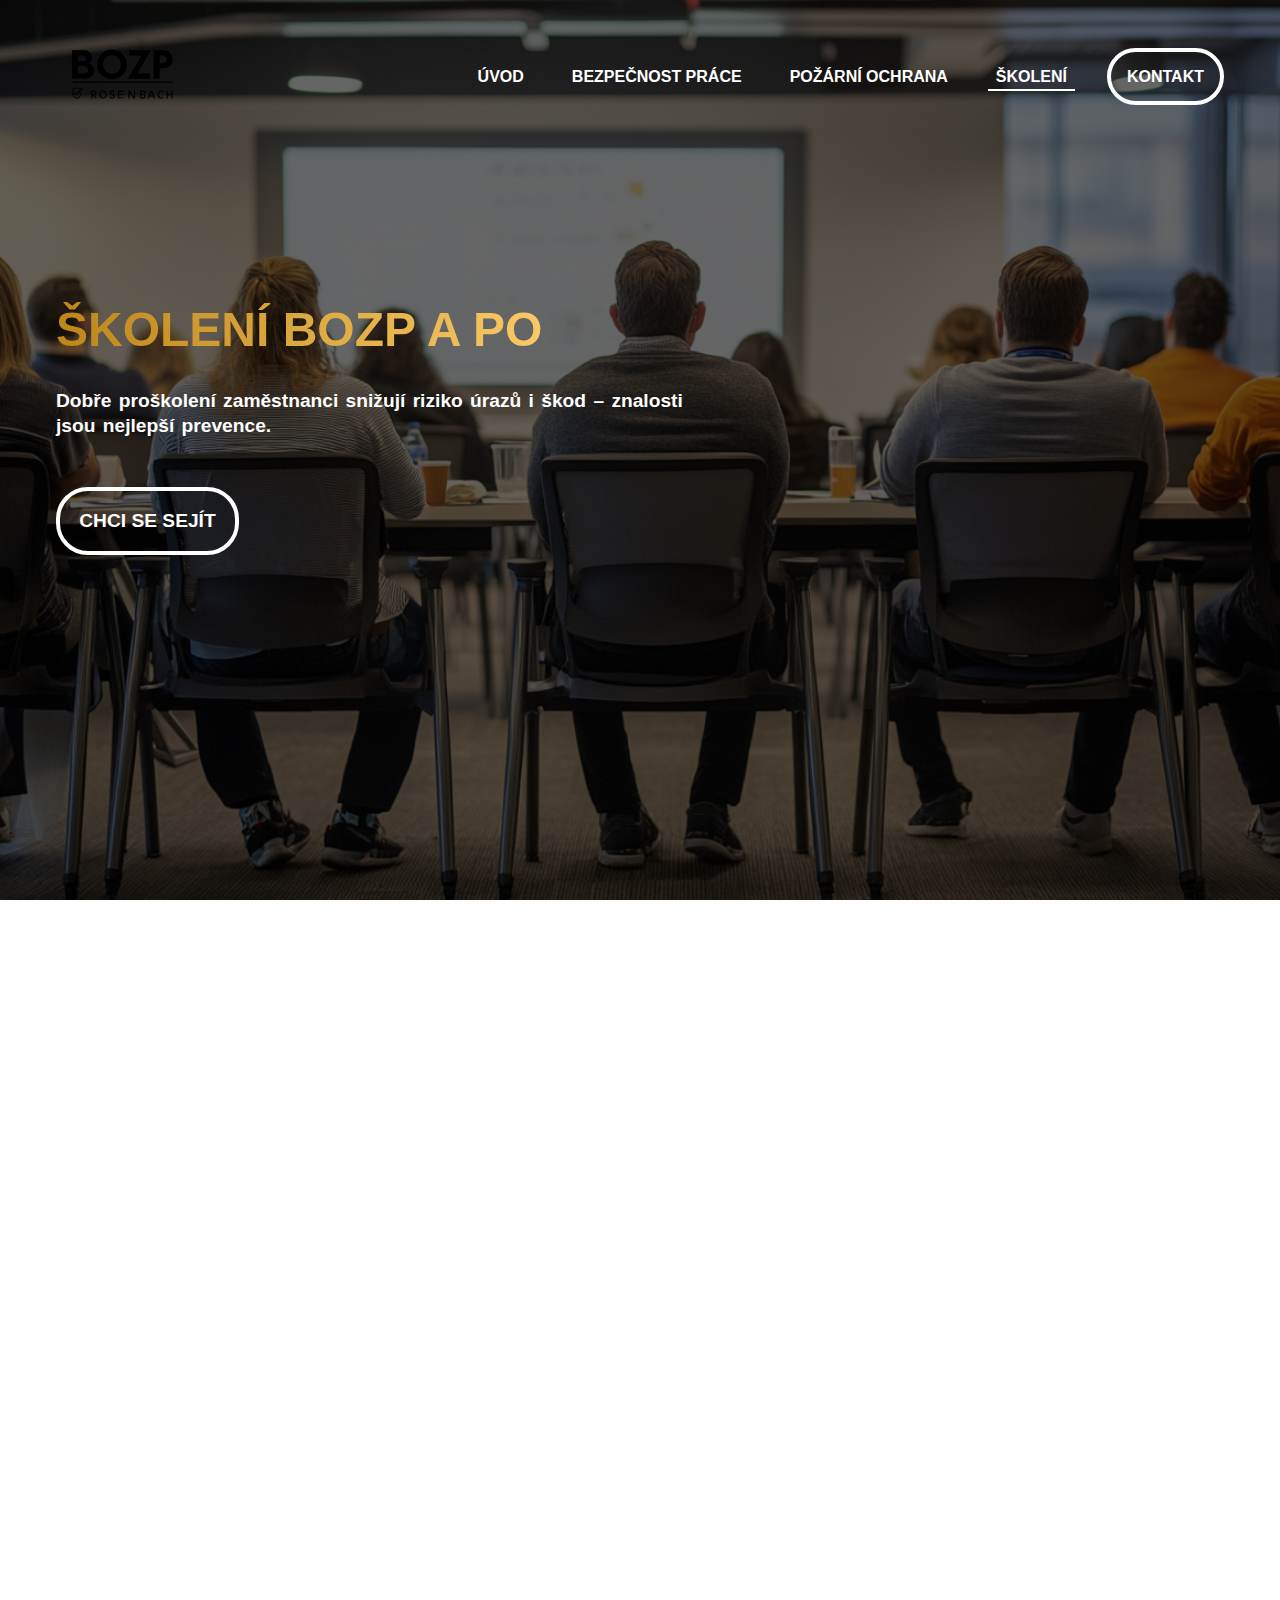
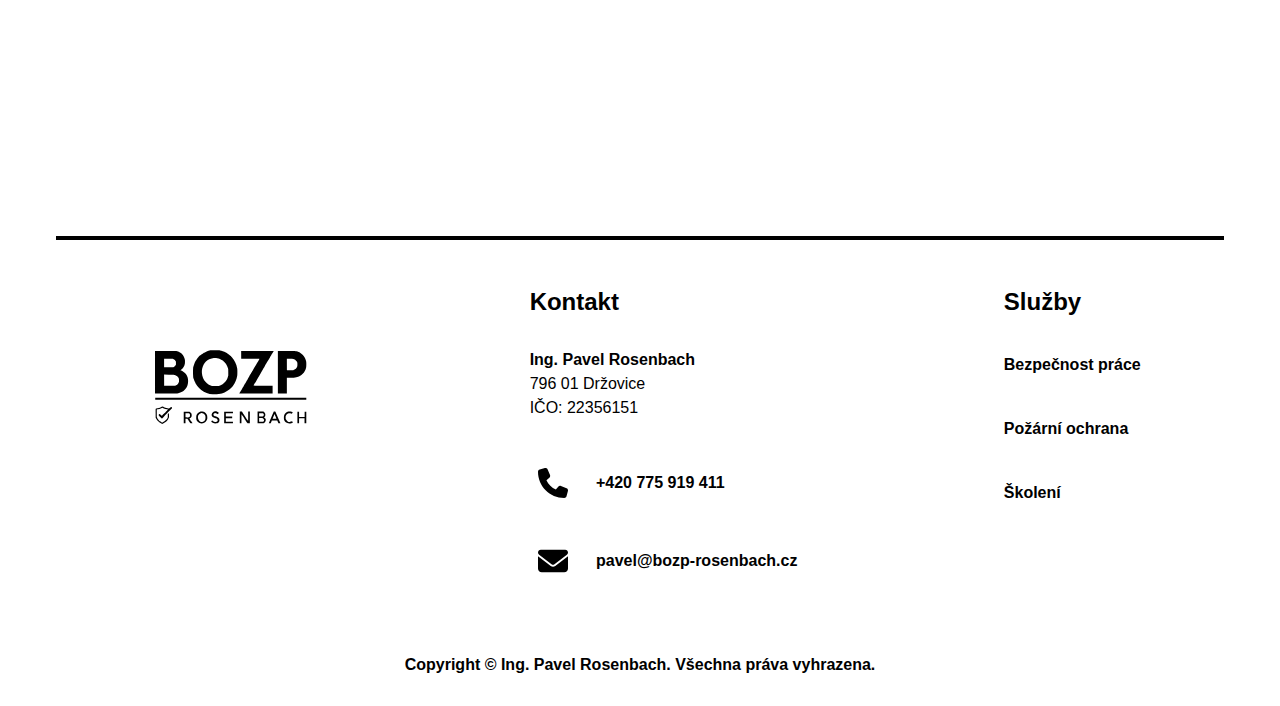
<file: skoleni.html>
<!DOCTYPE html>
<html lang="cs">

<head>
    <meta charset="UTF-8">
    <meta name="viewport" content="width=device-width, initial-scale=1.0">
    <!-- <meta name="description" content="Zubní ordinace společnosti DENTEFECT s.r.o. v Přelouči. MUDr. Jiří Prokopec"> -->
    <!-- <meta name="keywords" content="Prokopec, Přelouč, DENTEFECT, zubař"> -->
    <meta name="robots" content="noindex, nofollow">
    <!-- <meta name="author" content="MUDr. Jiří Prokopec"> -->
    <!-- <title>Zubní ordinace MUDr. Jiří Prokopec v Přelouči | DENTEFECT s.r.o.</title> -->
    <!-- <link rel="preload" as="image" href="img/main-photo.avif"> -->
    <!-- <link rel="icon" href="img/dentefect.webp" type="image/webp"> -->
    <link rel="stylesheet" href="css/styly.css">
    <!-- <link rel="stylesheet" href="css/queries.css"> -->
    <!-- <link rel="canonical" href="https://www.dentefect.cz/"> -->

</head>
<body>
    <header class="wrapper">
        <div class="main-photo training">
            <div class="row">
            <nav id="nav-bar" class="navbar">
                <a href="index.html" class="logo">
                    <img src="img/logo-black.svg" fetchpriority="high" loading="eager" width="150" height="150" alt="Rosenbach logo, na hlavní stránku">
                </a>
                <ul class="nav">
                    <li><a href="index.html">Úvod</a></li>
                    <li><a href="bezpecnost-prace.html">Bezpečnost práce</a></li>
                    <li><a href="pozarni-ochrana.html">Požární ochrana</a></li>
                    <li><a href="skoleni.html" class="active">Školení</a></li>
                    <li><a href="kontakt.html" class="coat">Kontakt</a></li>
                </ul>
                <button class="btn-mobile-nav" title="Menu">
                    <img src="img/menu-white.svg" class="icon-mobile-nav" name="menu" aria-hidden="true" fetchpriority="high" loading="eager" width="30" height="30" alt="ikona menu, otevřít"></img>
                    <img fetchpriority="low" loading="lazy" src="img/close.svg" class="icon-mobile-nav" name="close" aria-hidden="true" width="30" height="30" alt="ikona menu, zavřít"></img>
                </button>
            </nav>
                <div class="main-text bozp skoleni">
                    <h1 class="introduction">Školení BOZP a PO</h1>
                    <p class="intro-text bozp">Dobře proškolení zaměstnanci snižují riziko úrazů i škod – znalosti jsou nejlepší prevence.</p>
                    <a href="kontakt.html" class="cta">Chci&nbsp;se&nbsp;sejít</a>
                </div>
            </div>
        </div>
    </header>

    <main>
        <!-- ABOUT-TRAINING -->
        <section class="about bozp row">
            <div class="article">
                <div class="text hidden">
                    <h2>Nabídka školení</h2>
                    <article>
                        <p>Poskytuji školení v oblasti <span class="bold-text">BOZP a požární ochrany</span> v souladu s platnou legislativou. Školím <span class="bold-text">zaměstnance i vedoucí pracovníky</span>, od administrativních pozic až po výrobní personál. Zaměřuji se nejen na splnění zákonných povinností, ale i na praktickou prevenci rizik v běžném provozu. Nabízím také školení pro <span class="bold-text">specifické činnosti</span>, jako je práce ve výškách, manipulace s břemeny, doprava a další.</p>
                        <p>Postarám se také o to, aby školení nezůstalo jen jednorázovou formalitou – <span class="bold-text">ohlídám za vás termíny pravidelného opakování</span> a zajistím, že zaměstnanci budou mít vždy platné a aktuální proškolení. Po předchozí domluvě mohu školení provést i <span class="bold-text">v anglickém jazyce</span>.</p>
                    </article>
                </div>
            </div>
        </section>
        <section class="row">
            <div class="type-of-training hidden">
                <div class="training bozp">
                    <img src="img/bozp.svg" fetchpriority="low" loading="lazy" width="76" height="76" alt="">
                    <h3>Školení BOZP</h3>
                </div>
                <div class="training po">
                    <img src="img/po.svg" fetchpriority="low" loading="lazy" width="76" height="76" alt="">
                    <h3>Školení PO</h3>
                </div>
                <div class="training staff">
                    <img src="img/staff.svg" fetchpriority="low" loading="lazy" width="76" height="76" alt="">
                    <h3>Školení vedoucích zaměstnanců</h3>
                </div>
                <div class="training administration">
                    <img src="img/administration.svg" fetchpriority="low" loading="lazy" width="76" height="76" alt="">
                    <h3>Administrativa</h3>
                </div>
                <div class="training drivers">
                    <img src="img/drivers.svg" fetchpriority="low" loading="lazy" width="76" height="76" alt="">
                    <h3>Školení řidičů - referentů</h3>
                </div>
                <div class="training production">
                    <img src="img/production.svg" fetchpriority="low" loading="lazy" width="76" height="76" alt="">
                    <h3>Výrobní činnosti</h3>
                </div>
            </div>
        </section>
        
    </main>
    <footer>
        <div class="row">
            <div class="footer-content">
                <a href="index.html" class="footer-logo"><img src="img/logo-black.svg" fetchpriority="low" loading="lazy" width="200" height="200" alt=""></a>
                <div class="contact-column">
                    <h3>Kontakt</h3>
                    <div class="info">  
                        <p><strong>Ing. Pavel Rosenbach</strong></p>
                        <!-- <p>Jasmínova 644</p> -->
                        <p>796 01 Držovice</p>
                        <p>IČO: 22356151</p>
                    </div>
                    <img fetchpriority="low" loading="lazy" src="img/phone.svg" alt="telefon ikona" width="46" height="30">
                    <a href="callto:+420775919411">+420 775 919 411</a>
                    <img fetchpriority="low" loading="lazy" src="img/envelope.svg" alt="obálka ikona" width="46" height="30">
                    <a href="mailto:pavel@bozp-rosenbach.cz">pavel@bozp-rosenbach.cz</a>
                </div>
                <div class="offers-column">
                    <h3>Služby</h3>
                    <a href="bezpecnost-prace.html">Bezpečnost práce</a>
                    <a href="pozarni-ochrana.html">Požární ochrana</a>
                    <a href="skoleni.html">Školení</a>
                </div>
            </div>
            <p class="copyright">Copyright &copy; Ing. Pavel Rosenbach. Všechna práva vyhrazena.</p>
            <!-- <div class="author">
                <a href="https://www.linkedin.com/in/ivan-bastl-85846b306/" target="_blank">B_webdesign</a>
            </div> -->
        </div>
    </footer>
    <script src="js/script.js" async></script>
</body>
</html>
</file>
<file: css/styly.css>
* {
  margin: 0;
  padding: 0;
  box-sizing: border-box;
}
*:focus-visible {
  outline: 0.8em solid rgba(52, 251, 62, 0.5);
}

html {
  scroll-behavior: smooth;
  font-family: Arial, Helvetica, sans-serif;
}
.wrapper {
  overflow: clip;
  position: relative;
}

.row {
  zoom: 1;
  max-width: 1200px;
  margin: 0 auto;
  padding: 0 1rem;
}

.row:before,
.row:after {
  content: "";
  display: table;
}

.row:after {
  clear: both;
}

/* @font-face {
  font-family: Sawarabi Mincho;
  src: url(../font/sawarabi-mincho.woff2) format("woff2");
  font-style: normal;
  font-display: swap;
} */

/***** REUSABLE *****/
.navbar {
  display: flex;
  align-items: center;
  justify-content: space-between;
  width: 100%;
  height: max-content;
  background-color: transparent;
  z-index: 999;
}
.sticky {
  position: fixed;
  top: 0;
  bottom: 0;
  width: 100%;
  height: max-content;
  background-color: #000000ef;
  box-shadow: 0 1rem 3rem #00000032;
}

.btn-mobile-nav {
  display: block;
  border: transparent;
  background-color: transparent;
  margin-right: 1rem;
  padding: 0.5rem;
  z-index: 9999;
}
@media (min-width: 48em) {
  .btn-mobile-nav {
    display: none;
    border: none;
    background: none;
    cursor: pointer;
  }
}
@media (min-width: 75em) {
  .btn-mobile-nav {
    margin-right: 0;
  }
}

.logo img {
  width: 50%;
}
@media (min-width: 27em) {
  .logo img {
    width: 60%;
  }
}
@media (min-width: 35em) {
  .logo img {
    width: 100%;
  }
}
@media (min-width: 75em) {
  .logo img {
    margin-left: 0;
  }
}

.nav {
  position: fixed;
  background-color: #ffffffe3;
  top: 0;
  left: 0;
  width: 100%;
  height: 100vh;
  display: flex;
  justify-content: center;
  align-items: center;
  flex-direction: column;
  gap: 2rem;
  font-size: 1rem;
  transition: all 0.5s;
  opacity: 0;
  transform: translateX(100%);
  pointer-events: none;
  visibility: hidden;
  z-index: 999;
  list-style: none;
}
@media (min-width: 48em) {
  .nav {
    position: static;
    flex-direction: row;
    justify-content: flex-end;
    flex-basis: auto;
    opacity: 1;
    pointer-events: auto;
    visibility: visible;
    transform: translateX(0);
    height: auto;
    gap: 0rem;
    background-color: transparent;
  }
}
@media (min-width: 53em) {
  .nav {
    margin-right: 1rem;
    gap: 0.6rem;
  }
}
@media (min-width: 55em) {
  .nav {
    gap: 1rem;
  }
}
@media (min-width: 64em) {
  .nav {
    margin-right: 2rem;
    gap: 2rem;
  }
}
@media (min-width: 75em) {
  .nav {
    margin-right: 0;
    gap: 2rem;
  }
}

.nav .active {
  border-bottom: 0.125rem #000 solid;
}
@media (min-width: 48em) {
  .nav .active {
    border-bottom: 0.125rem #fff solid;
  }
}

.nav a {
  text-decoration: none;
  color: #000;
  font-size: 1rem;
  padding: 0.8rem 1rem 0.25rem 1rem;
  text-transform: uppercase;
  font-weight: bolder;
  border-bottom: 0.125rem #ffffff00 solid;
  width: max-content;
}
@media (min-width: 48em) {
  .nav a:link,
  .nav a:visited {
    color: #fff;
    padding: 1rem 0.5rem 0.25rem 0.5rem;
  }
  .nav a:hover,
  .nav a:active {
    border-bottom: 0.125rem #ffffff solid;
    transition: 0.5s;
  }
  .nav .coat:link,
  .nav .coat:visited {
    color: #fff;
    background-color: #ffffff00;
    border-radius: 2rem;
    padding: 1rem;
    border: 0.25rem #fff solid;
  }
  .nav .coat:hover,
  .nav .coat:active {
    color: #000;
    background-color: #fff;
    transition: 0.5s;
    border: #000;
    border: 0.25rem #fff solid;
  }
  .nav .active.coat {
    color: #000;
    background-color: #fff;
    border: 0.25rem #fff solid;
  }
}
@media (min-width: 64em) {
  .nav a {
    padding: 1rem;
  }
}

.nav a.reverse {
  color: #000;
}
@media (min-width: 48em) {
  .nav a.reverse:link,
  .nav a.reverse:visited {
    color: #000;
  }
  .nav a.reverse:hover,
  .nav a.reverse:active {
    border-bottom: 0.125rem #000 solid;
  }
  .nav .coat.reverse:link,
  .nav .coat.reverse:visited {
    color: #fff;
    background-color: #000000;
    border-radius: 2rem;
    padding: 1rem;
    border: 0.25rem #000000 solid;
  }
  .nav .coat:hover,
  .nav .coat:active {
    color: #000;
    background-color: #fff;
    transition: 0.5s;
    border: #000;
    border: 0.25rem #fff solid;
  }
  .nav .active.coat {
    color: #000;
    background-color: #fff;
    border: 0.25rem #fff solid;
  }
}

.nav-open .nav {
  opacity: 1;
  pointer-events: auto;
  visibility: visible;
  transform: translateX(0);
}
.nav-open .icon-mobile-nav[name="close"] {
  display: block;
}
.nav-open .icon-mobile-nav[name="menu"] {
  display: none;
}
.icon-mobile-nav[name="close"] {
  display: none;
}

.heading-main h2 {
  margin: 6rem 0 3rem 0;
  font-size: 1.7em;
  text-transform: uppercase;
  text-align: center;
  /* font-family: */
  /* font-weight: bolder; */
  color: #000;
}
@media (min-width: 27em) {
  .heading-main h2 {
    font-size: 2rem;
  }
}
@media (min-width: 35em) {
  .heading-main h2 {
    margin: 10rem 0 5rem 0;
    font-size: 2.2rem;
  }
}
@media (min-width: 48em) {
  .heading-main h2 {
    font-size: 2.5rem;
  }
}

.bold-text {
  font-weight: bold;
}
article p:not(:last-child) {
  margin-bottom: 1rem;
}

/* animation */
@media (min-width: 48em) {
  .hidden {
    opacity: 0;
    transition: all 0.6s;
    transform: translateY(30%);
  }

  .show {
    opacity: 1;
    transition: 0.6s;
    transform: translateY(0);
  }

  .hidden:nth-child(2) {
    transition-delay: 100ms;
  }

  .hidden:nth-child(3) {
    transition-delay: 200ms;
  }

  .hidden-left {
    opacity: 0;
    transform: translateX(-100%);
    transition: all 0.6s;
  }

  .show-left {
    opacity: 1;
    transition: 1s;
    transform: translateX(0);
  }

  .hidden-right {
    opacity: 0;
    transform: translateX(100%);
    transition: all 0.6s;
  }

  .show-right {
    opacity: 1;
    transition: 1s;
    transform: translateX(0);
  }
}

/***** ÚVOD *****/
/* opening-photo */
.main-photo {
  background-image: linear-gradient(
      to bottom,
      rgba(0, 0, 0, 0.6),
      rgba(0, 0, 0, 0.6)
    ),
    url("../img/main-photo.avif");
  background-size: cover;
  background-position: right center;
  /* object-fit: cover; */
  /* object-position: right center; */
  /* background-attachment: fixed; */
  height: 100vh;
}
@media (min-width: 40em) {
  .main-photo {
    background-size: cover;
    background-position: top;
    /* object-fit: cover; */
    /* object-position: right center; */
    /* background-attachment: fixed; */
    height: 100vh;
  }
}

.main-text {
  position: absolute;
  display: flex;
  flex-direction: column;
  align-items: center;
  gap: 1rem;
  top: 30%;
  margin-right: 1rem;
}
@media (min-width: 35em) {
  .main-text {
    width: 70%;
  }
}
@media (min-width: 48em) {
  .main-text {
    margin-left: 2rem;
    width: 50%;
  }
}
@media (min-width: 75em) {
  .main-text {
    margin-left: 0;
  }
}

.intro-text {
  color: #fff;
  font-weight: bold;
  align-self: flex-start;
  font-size: 1rem;
  text-transform: uppercase;
}
@media (min-width: 27em) {
  .intro-text {
    font-size: 1.2rem;
  }
}

.main-text .introduction {
  font-size: 1.7rem;
  font-weight: bold;
  color: #fff;
  align-self: flex-start;
  text-transform: uppercase;
}
@media (min-width: 27em) {
  .main-text .introduction {
    font-size: 2rem;
  }
}
@media (min-width: 35em) {
  .main-text .introduction {
    font-size: 2.2rem;
  }
}
@media (min-width: 48em) {
  .main-text .introduction {
    font-size: 2.5rem;
  }
}
@media (min-width: 64em) {
  .main-text .introduction {
    font-size: 3rem;
  }
}

.main-text .cta {
  text-decoration: none;
  font-size: 1.2rem;
  color: #000;
  font-weight: bold;
  background-color: #fff;
  border: 0.25rem #fff solid;
  padding: 1rem 2rem 1rem 2rem;
  border-radius: 2rem;
  margin-top: 2rem;
  text-transform: uppercase;
  align-self: center;
}
@media (min-width: 27em) {
  .main-text .cta {
    align-self: flex-start;
    padding: 1.2rem;
  }
}
@media (min-width: 48em) {
  .main-text .cta {
    color: #fff;
    background-color: transparent;
  }
  .main-text .cta:link,
  .main-text .cta:visited {
    color: #fff;
    background-color: transparent;
  }
  .main-text .cta:hover,
  .main-text .cta:active {
    color: #000;
    background-color: #ffffff;
    transition: 0.5s;
  }
}

/* about-help */
.type-of-help {
  display: grid;
  grid-template-columns: 1fr;
  grid-template-rows: 1fr 1fr 1fr;
  text-align: center;
  row-gap: 3rem;
}
@media (min-width: 27em) {
  .type-of-help {
    margin: 0 3rem;
  }
}
@media (min-width: 37em) {
  .type-of-help {
    grid-template-columns: 1fr 1fr;
    grid-template-rows: 1fr 1fr;
    margin: 0;
    column-gap: 1rem;
  }
}
@media (min-width: 48em) {
  .type-of-help {
    grid-template-columns: 1fr 1fr 1fr;
    grid-template-rows: 1fr;
  }
}
@media (min-width: 64em) {
  .type-of-help {
    column-gap: 2rem;
  }
}

.type-of-help h3 {
  text-transform: uppercase;
}
.type-of-help img {
  max-width: 100%;
}
.help-box {
  display: flex;
  flex-direction: column;
  align-items: center;
  justify-content: space-between;
  gap: 2rem;
  border: 0.25rem #000 solid;
  border-radius: 3rem;
  padding: 1rem;
  text-decoration: none;
  color: #000;
  transition: 0.3s ease;
}

@media (min-width: 48em) {
  .help-box.one:hover {
    color: #376231;
    border: 0.25rem #376231 solid;
    transform: translateY(-1rem);
    box-shadow: 0 1.3rem 2rem #37623120;
  }
  .help-box.two:hover {
    color: #ae0000;
    border: 0.25rem #ae0000 solid;
    transform: translateY(-1rem);
    box-shadow: 0 1.3rem 2rem #ae00001a;
  }
  .help-box.last:hover {
    color: #6e4c08;
    border: 0.25rem #6e4c08 solid;
    transform: translateY(-1rem);
    box-shadow: 0 1.3rem 2rem #6e4c081f;
  }
}

@media (min-width: 37em) {
  .last {
    grid-column: span 2;
    align-self: center;
    margin: 0 9.5rem;
  }
}
@media (min-width: 48em) {
  .last {
    grid-column: 3;
    align-self: auto;
    margin: 0;
  }
}

/* about-me */
.about .article {
  display: flex;
  flex-direction: column;
  gap: 2rem;
  justify-content: center;
  align-items: flex-start;
  margin: 5rem 0;
}
@media (min-width: 55em) {
  .about .article {
    flex-direction: row;
    margin: 10rem 0 10rem 0;
  }
}

.about h3 {
  font-size: 1.5rem;
  text-align: left;
  font-weight: bold;
  color: #000;
  margin-bottom: 0.5rem;
}
@media (min-width: 27em) {
  .about h3 {
    font-size: 2rem;
    margin-bottom: 1rem;
  }
}
@media (min-width: 64em) {
  .about h3 {
    font-size: 2.5rem;
    margin-bottom: 2rem;
  }
}

.about .text {
  font-size: 1rem;
  text-align: left;
  line-height: 1.5;
}

.about img {
  width: 100%;
  height: 100%;
  box-shadow: 0 1.3rem 2rem #00000038;
}
@media (min-width: 55em) {
  .about img {
    width: 40%;
  }
}

/* why-me */
.why-me {
  background-image: linear-gradient(
      to bottom,
      rgba(0, 0, 0, 0.756),
      rgba(0, 0, 0, 0.756)
    ),
    url("../img/why-me.png");
  background-size: cover;
  background-position: center;
  padding-bottom: 5rem;
  margin-bottom: 5rem;
  color: #fff;
}
@media (min-width: 48em) {
  .why-me {
    padding-bottom: 8rem;
    background-attachment: fixed;
  }
}
.why-me h2 {
  color: #fff;
}
.why-me .text {
  font-size: 1rem;
  text-align: center;
  line-height: 1.5;
  margin-bottom: 3rem;
}
@media (min-width: 64em) {
  .why-me .text {
    font-size: 1.2rem;
  }
}

.why-me-box {
  display: flex;
  flex-direction: row;
  align-items: flex-start;
  gap: 1rem;
  border: 0.25rem #fff solid;
  border-radius: 3rem;
  padding: 1rem;
  font-size: 0.8rem;
}
@media (min-width: 27em) {
  .why-me-box {
    font-size: 0.8rem;
  }
}
@media (min-width: 57em) {
  .why-me-box {
    font-size: 0.9rem;
  }
}
@media (min-width: 64em) {
  .why-me-box {
    font-size: 1rem;
  }
}

@media (min-width: 37em) {
  .last {
    grid-column: span 2;
    align-self: center;
    margin: 0 9.5rem;
  }
}
@media (min-width: 48em) {
  .last {
    grid-column: 3;
    align-self: auto;
    margin: 0;
  }
}

.why-me-box img {
  max-width: 50%;
}
@media (min-width: 48em) {
  .why-me-box img {
    width: 100%;
  }
}

.box-text {
  display: flex;
  flex-direction: column;
  gap: 1.5rem;
  text-align: left;
}

/***** BEZPEČNOST-PRÁCE *****/
.main-photo.bozp {
  background-image: linear-gradient(
      to bottom,
      rgba(0, 0, 0, 0.6),
      rgba(0, 0, 0, 0.6)
    ),
    url("../img/bezpecnost-prace.png");
  background-size: cover;
  background-position: top;
  height: 100vh;
}
.main-text.bozp {
  margin-top: 2rem;
}
.intro-text.bozp {
  font-size: 1rem;
  word-spacing: 0.125rem;
  text-transform: unset;
  margin-top: 0.5rem;
  line-height: 1.3;
}
@media (min-width: 27em) {
  .intro-text.bozp {
    margin-top: 1rem;
    font-size: 1.2rem;
  }
}

.main-text.bozp .introduction {
  background: linear-gradient(to right, #387630, #9cff9c);
  background-clip: text;
  -webkit-text-fill-color: transparent;
}

.bozp h2 {
  font-size: 1.5rem;
  text-align: left;
  font-weight: bold;
  color: #000;
  margin-bottom: 0.5rem;
}
@media (min-width: 27em) {
  .bozp h2 {
    font-size: 2rem;
    margin-bottom: 1rem;
  }
}
@media (min-width: 64em) {
  .bozp h2 {
    font-size: 2.5rem;
    margin-bottom: 2rem;
    line-height: 1;
  }
}
.help-bozp {
  background-image: linear-gradient(
      to bottom,
      rgba(0, 0, 0, 0.756),
      rgba(0, 0, 0, 0.756)
    ),
    url("../img/kontrola-inspekce.png");
  background-size: cover;
  background-position: center;
  padding-bottom: 5rem;
  margin-bottom: 5rem;
  color: #fff;
}
@media (min-width: 48em) {
  .help-bozp {
    padding-bottom: 8rem;
    background-attachment: fixed;
  }
}
.help-bozp h2 {
  color: #fff;
  line-height: 1.2;
}
.help-bozp .text {
  font-size: 1rem;
  text-align: center;
  line-height: 1.5;
}
@media (min-width: 48em) {
  .help-bozp .text {
    margin: 0 5rem;
  }
}
@media (min-width: 64em) {
  .help-bozp .text {
    font-size: 1.2rem;
  }
}

/***** POŽÁRNÍ-OCHRANA *****/
.main-photo.po {
  background-image: linear-gradient(
      to bottom,
      rgba(0, 0, 0, 0.6),
      rgba(0, 0, 0, 0.6)
    ),
    url("../img/pozarni-ochrana.png");
  background-size: cover;
  background-position: center;
  height: 100vh;
}
.main-text.po .introduction {
  background: linear-gradient(to right, #b20b0b, #f67777);
  background-clip: text;
  -webkit-text-fill-color: transparent;
}

.about.po img {
  max-width: 100%;
  box-shadow: 0 1.3rem 2rem #00000038;
  align-self: center;
}
@media (min-width: 37em) {
  .about.po img {
    width: 60%;
  }
}
@media (min-width: 55em) {
  .about.po img {
    width: 30%;
  }
}

.help-fire {
  background-image: linear-gradient(
      to bottom,
      rgba(0, 0, 0, 0.5),
      rgba(0, 0, 0, 0.5)
    ),
    url("../img/kontrola-hzs.png");
  background-size: cover;
  background-position: center;
  padding-bottom: 5rem;
  margin-bottom: 5rem;
  color: #fff;
}
@media (min-width: 48em) {
  .help-fire {
    padding-bottom: 8rem;
    background-attachment: fixed;
  }
}
.help-fire h2 {
  color: #fff;
  line-height: 1.2;
}
.help-fire .text {
  font-size: 1rem;
  text-align: center;
  line-height: 1.5;
}
@media (min-width: 48em) {
  .help-fire .text {
    margin: 0 5rem;
  }
}
@media (min-width: 64em) {
  .help-fire .text {
    font-size: 1.2rem;
  }
}

/***** ŠKOLENÍ *****/
.main-photo.training {
  background-image: linear-gradient(
      to bottom,
      rgba(0, 0, 0, 0.6),
      rgba(0, 0, 0, 0.6)
    ),
    url("../img/skoleni3.png");
  background-size: cover;
  background-position: center;
  /* object-fit: cover; */
  /* object-position: right center; */
  /* background-attachment: fixed; */
  height: 100vh;
}
.main-text.skoleni .introduction {
  background: linear-gradient(to right, #bd861a, #fac966);
  background-clip: text;
  -webkit-text-fill-color: transparent;
}
.type-of-training {
  display: grid;
  grid-template-columns: 1fr;
  grid-template-rows: repeat(6, 1fr);
  row-gap: 3rem;
  margin-bottom: 5rem;
  justify-items: center;
}
@media (min-width: 38em) {
  .type-of-training {
    grid-template-columns: 1fr 1fr;
    grid-template-rows: repeat(3, 1fr);
  }
}
@media (min-width: 38em) {
  .type-of-training {
    grid-template-columns: 1fr 1fr;
    grid-template-rows: repeat(3, 1fr);
    margin-bottom: 8rem;
  }
}
@media (min-width: 55em) {
  .type-of-training {
    grid-template-columns: repeat(3, 1fr);
    grid-template-rows: 1fr 1fr;
  }
}

.type-of-training .training {
  display: flex;
  flex-direction: row;
  gap: 2rem;
  align-items: center;
  padding: 1rem;
  /* border: 0.25rem #000 solid; */
  border-radius: 2rem;
  line-height: 1.2;
  width: 17.5rem;
  border: 0.25rem #000 solid;
}
/* .type-of-training .bozp,
.type-of-training .administration {
  border: 0.25rem #5cb338 solid;
  color: #5cb338;
}
.type-of-training .po,
.type-of-training .drivers {
  border: 0.25rem #fb4141 solid;
  color: #fb4141;
}
.type-of-training .staff,
.type-of-training .production {
  border: 0.25rem #ffc145 solid;
  color: #ffc145;
} */

/***** KONTAKT *****/
header {
  position: relative;
  z-index: 2;
  background-color: transparent;
}
main.co {
  position: relative;
  height: auto;
  margin-top: -160px;
  margin-bottom: 5rem;
  z-index: 1;
  /* padding-top: 100px; */
}
.main-photo.contact {
  position: static;
  top: 100%;
  left: 0;
  width: 100%;
  /* height: 100%; */
  background-image: linear-gradient(
      to bottom,
      rgba(0, 0, 0, 0.6),
      rgba(0, 0, 0, 0.6)
    ),
    url("../img/kontakt.avif");
  background-size: cover;
  background-position: right center;
  /* object-fit: cover; */
  /* object-position: right center; */
  /* background-attachment: fixed; */
  height: 100vh;
  z-index: 1;
}
@media (min-width: 40em) {
  .main-photo.contact {
    background-size: cover;
    background-position: top;
    /* object-fit: cover; */
    /* object-position: right center; */
    /* background-attachment: fixed; */
    height: 100vh;
  }
}
/* .main-text.contact .introduction {
  color: #fff;
} */
/* .moving {
  position: relative;
} */
.contact-container {
  position: relative;
  display: grid;
  /* flex-direction: column; */
  grid-template-columns: 1fr;
  grid-template-rows: repeat(3, 1fr);
  margin-top: -100px;
  /* row-gap:; */
  /* background-color: #c0c0c0; */
  /* position: absolute;
  top: 0;
  left: 0; */
  /* top: 50%; */
  /* color: #000; */
  /* width: 150%; */
  /* height: 60%; */
  /* bottom: 15%; */
  margin-bottom: 3rem;
  z-index: 999999999;

  box-shadow: 0 1.3rem 2rem #00000038;
}
@media (min-width: 48em) {
  .contact-container {
    position: relative;
    /* top: -40%; */
    grid-template-columns: repeat(3, 1fr);
    grid-template-rows: 1fr;
    margin-top: -60px;
    /* color: #000; */
    /* position: absolute; */
    /* transform: translateY(-50px); */
    box-shadow: 0 1.3rem 2rem #00000038;
  }
}

.contact-container .part {
  display: flex;
  flex-direction: row;
  gap: 0.5rem;
  /* border: 0.125rem solid #000; */
  padding: 1rem;
  justify-self: center;
  align-self: center;
  width: 100%;
  height: 100%;
  /* color: #fff; */
}
.contact-container a {
  text-decoration: none;
  color: #000;
  margin-top: 1rem;
}
.contact-heading {
  display: flex;
  flex-direction: column;
  gap: 0.5rem;
}
.contact-container .phone {
  background-color: #f1f1f1;
}
.contact-container .adress {
  background-color: #dfdfdf;
}
.contact-container .email {
  background-color: #f1f1f1;
  /* background-color: #d0d0d0; */
}

.contact .introduction {
  position: absolute;
  display: unset;
  /* flex-direction: column; */
  /* align-items: center; */
  /* margin: 0 auto; */
  color: #fff;
  /* transform: translateY(100px); */
  text-align: center;
  /* gap: 1rem; */
  top: 30%;
  font-size: 1.7rem;
  font-weight: bold;
  color: #fff;
  text-transform: uppercase;
  /* margin-right: 1rem; */
  /* width: 100%; */
}

@media (min-width: 27em) {
  .contact .introduction {
    font-size: 2rem;
  }
}
@media (min-width: 35em) {
  .contact .introduction {
    font-size: 2.2rem;
  }
}
@media (min-width: 48em) {
  .contact .introduction {
    font-size: 2.5rem;
    margin-left: 2rem;
  }
}
@media (min-width: 64em) {
  .contact .introduction {
    font-size: 3rem;
  }
}
@media (min-width: 64em) {
  .contact .introduction {
    margin-left: 0rem;
  }
}

/* .contact .introduction {
  margin: 3rem 0;
  color: #000;
  text-align: center;
}
@media (min-width: 27em) {
  .contact .introduction {
    font-size: 2rem;
  }
}
@media (min-width: 35em) {
  .contact .introduction {
    font-size: 2.2rem;
  }
}
@media (min-width: 48em) {
  .contact .introduction {
    font-size: 2.5rem;
  }
}
@media (min-width: 64em) {
  .contact .introduction {
    font-size: 3rem;
  }
}

.contact-page .text {
  font-size: 1rem;
  font-weight: bold;
  text-align: center;
  line-height: 1.5;
  margin-bottom: 3rem;
}
@media (min-width: 48em) {
  .contact-page .text {
    margin: 0 5rem 5rem 5rem;
    font-size: 1.3rem;
  }
}

.contact-form {
  display: flex;
  flex-direction: column;
  gap: 5rem;
  margin-bottom: 5rem;
}
@media (min-width: 64em) {
  .contact-form {
    flex-direction: row;
    gap: 1rem;
    justify-content: space-around;
  }
}
.contact-form-background::before {
  content: "";
  position: absolute;
  width: 150%;
  height: 60%;
  background-color: #37623125;
  bottom: 15%;
  z-index: -1;
}
.contact-form-area {
  color: #fff;
  display: flex;
  flex-direction: column;
  gap: 1rem;
  background-color: #000000;
  border-radius: 0.5rem;
  padding: 2rem 1rem;
}
@media (min-width: 27em) {
  .contact-form-area {
    padding: 2rem;
    margin: 0 1rem;
  }
}
@media (min-width: 37em) {
  .contact-form-area {
    padding: 2rem;
    margin: 0 2rem;
  }
}
@media (min-width: 48em) {
  .contact-form-area {
    padding: 2rem;
    margin: 0 4rem;
  }
}
@media (min-width: 64em) {
  .contact-form-area {
    padding: 2rem;
    margin: 0;
  }
}

.form-group {
  display: flex;
  flex-direction: column;
  gap: 0.5rem;
}

.form-group label {
  font-weight: bold;
}
@media (min-width: 37em) {
  .form-group label {
    font-size: 1.2rem;
  }
}

.form-group input,
.form-group textarea {
  padding: 0.25rem;
  color: #000;
  border-radius: 0.5rem;
  border: solid #ffffff;
}
@media (min-width: 37em) {
  .form-group input,
  .form-group textarea {
    font-size: 1rem;
    padding: 0.3rem;
  }
}
.contact-form textarea {
  resize: none;
}
.contact-form button {
  align-self: center;
  width: max-content;
  color: #000000;
  font-weight: bolder;
  font-size: 1rem;
  text-decoration: none;
  text-transform: uppercase;
  margin-top: 1rem;
  padding: 1rem;
  background-color: #ffffff;
  border: 0.25rem solid #fff;
  border-radius: 0.5rem;
  cursor: pointer;
  transition: 0.25s;
}
@media (min-width: 48em) {
  .contact-form button:hover {
    background-color: #bfbfbf;
    border: 0.25rem solid #bfbfbf;
  }
}

.contact-form-area a {
  color: #fff;
  font-weight: bold;
}

.profile {
  display: flex;
  flex-direction: column;
  align-items: center;
  gap: 0.5rem;
  background-color: #fff;
  height: fit-content;
  border-radius: 1rem;
  padding: 2rem;
  box-shadow: 0 1.3rem 2rem #00000038;
}
@media (min-width: 27em) {
  .profile {
    margin: 0 1rem;
  }
}
@media (min-width: 37em) {
  .profile {
    margin: 0 2rem;
  }
}
@media (min-width: 48em) {
  .profile {
    margin: 0 4rem;
  }
}
@media (min-width: 64em) {
  .profile {
    margin: 0;
    padding: 0.5rem;
  }
}
@media (min-width: 68em) {
  .profile {
    margin: 0;
    padding: 2rem;
  }
}
.profile img {
  border-radius: 50%;
  object-fit: cover;
  object-position: top;
}
.profile p {
  font-weight: bold;
}
.profile a {
  text-decoration: none;
  color: #000;
}
.profile .quote {
  font-size: 1.3rem;
  margin-top: 1rem;
}
@media (min-width: 48em) {
  .profile .quote {
    font-size: 2rem;
  }
} */

/***** FOOTER *****/
.footer-content {
  display: grid;
  grid-template-rows: 1fr 1fr 1fr;
  row-gap: 3rem;
  border-top: 0.25rem #000 solid;
  margin-bottom: 3rem;
}
@media (min-width: 37em) {
  .footer-content {
    grid-template-rows: 1fr 1fr;
    grid-template-columns: 1fr 1fr;
    column-gap: 1rem;
    justify-items: flex-end;
    margin-left: 3rem;
    margin-right: 3rem;
  }
}
@media (min-width: 48em) {
  .footer-content {
    display: flex;
    flex-direction: row;
    gap: 3rem;
    justify-content: space-around;
    margin: 0 0 5rem 0;
    padding-top: 3rem;
  }
}

.footer-logo {
  justify-self: center;
  align-self: flex-end;
}
@media (min-width: 37em) {
  .footer-logo {
    grid-column: span 2;
  }
}
@media (min-width: 48em) {
  .footer-logo {
    align-self: flex-start;
  }
}
.contact-column {
  display: grid;
  grid-template-columns: 1fr 8fr;
  row-gap: 1rem;
  column-gap: 1rem;
}
@media (min-width: 27em) {
  .contact-column {
    margin-left: 2rem;
  }
}
@media (min-width: 37em) {
  .contact-column {
    margin-left: 0rem;
    row-gap: 2rem;
  }
}
@media (min-width: 48em) {
  .contact-column {
    grid-template-columns: 1fr 4fr;
  }
}

.contact-column h3 {
  grid-column: 1/3;
  font-size: 1.2rem;
}
@media (min-width: 48em) {
  .contact-column h3 {
    font-size: 1.5rem;
  }
}

.contact-column .info {
  grid-column: 1/3;
  line-height: 1.5;
}
.contact-column a {
  text-decoration: none;
  color: #000;
  font-weight: bold;
  align-self: center;
}
.contact-column img {
  max-width: 100%;
}
.contact-column a,
.contact-column img {
  margin-top: 1rem;
}

.offers-column {
  display: flex;
  flex-direction: column;
  gap: 2rem;
}
@media (min-width: 27em) {
  .offers-column {
    margin-left: 2rem;
  }
}
@media (min-width: 37em) {
  .offers-column {
    margin-left: 0;
  }
}

.offers-column h3 {
  font-size: 1.2rem;
  padding-left: 0.5rem;
}
@media (min-width: 48em) {
  .offers-column h3 {
    font-size: 1.5rem;
  }
}
.offers-column a {
  text-decoration: none;
  color: #000;
  font-weight: bold;
  border-bottom: 0.125rem #00000000 solid;
  padding: 0.5rem 0.5rem 0.25rem 0.5rem;
  width: max-content;
}
@media (min-width: 48em) {
  .offers-column a:hover {
    border-bottom: 0.125rem #000 solid;
    transition: 0.5s;
  }
}

.copyright {
  font-size: 1rem;
  text-align: center;
  font-weight: bold;
  margin-bottom: 2rem;
}
.author {
  text-align: center;
  margin: 1rem;
}
@media (min-width: 48em) {
  .author {
    margin-top: 0;
    margin-bottom: 2rem;
    text-align: right;
  }
}
.author a {
  text-decoration: none;
  color: #000;
  padding: 0.5rem;
  font-weight: bold;
}
@media (min-width: 48em) {
  .author a:link,
  .author a:visited {
    color: #00000091;
  }
  .author a:hover,
  .author a:active {
    color: #000;
    transition: 0.5s;
  }
}
</file>
